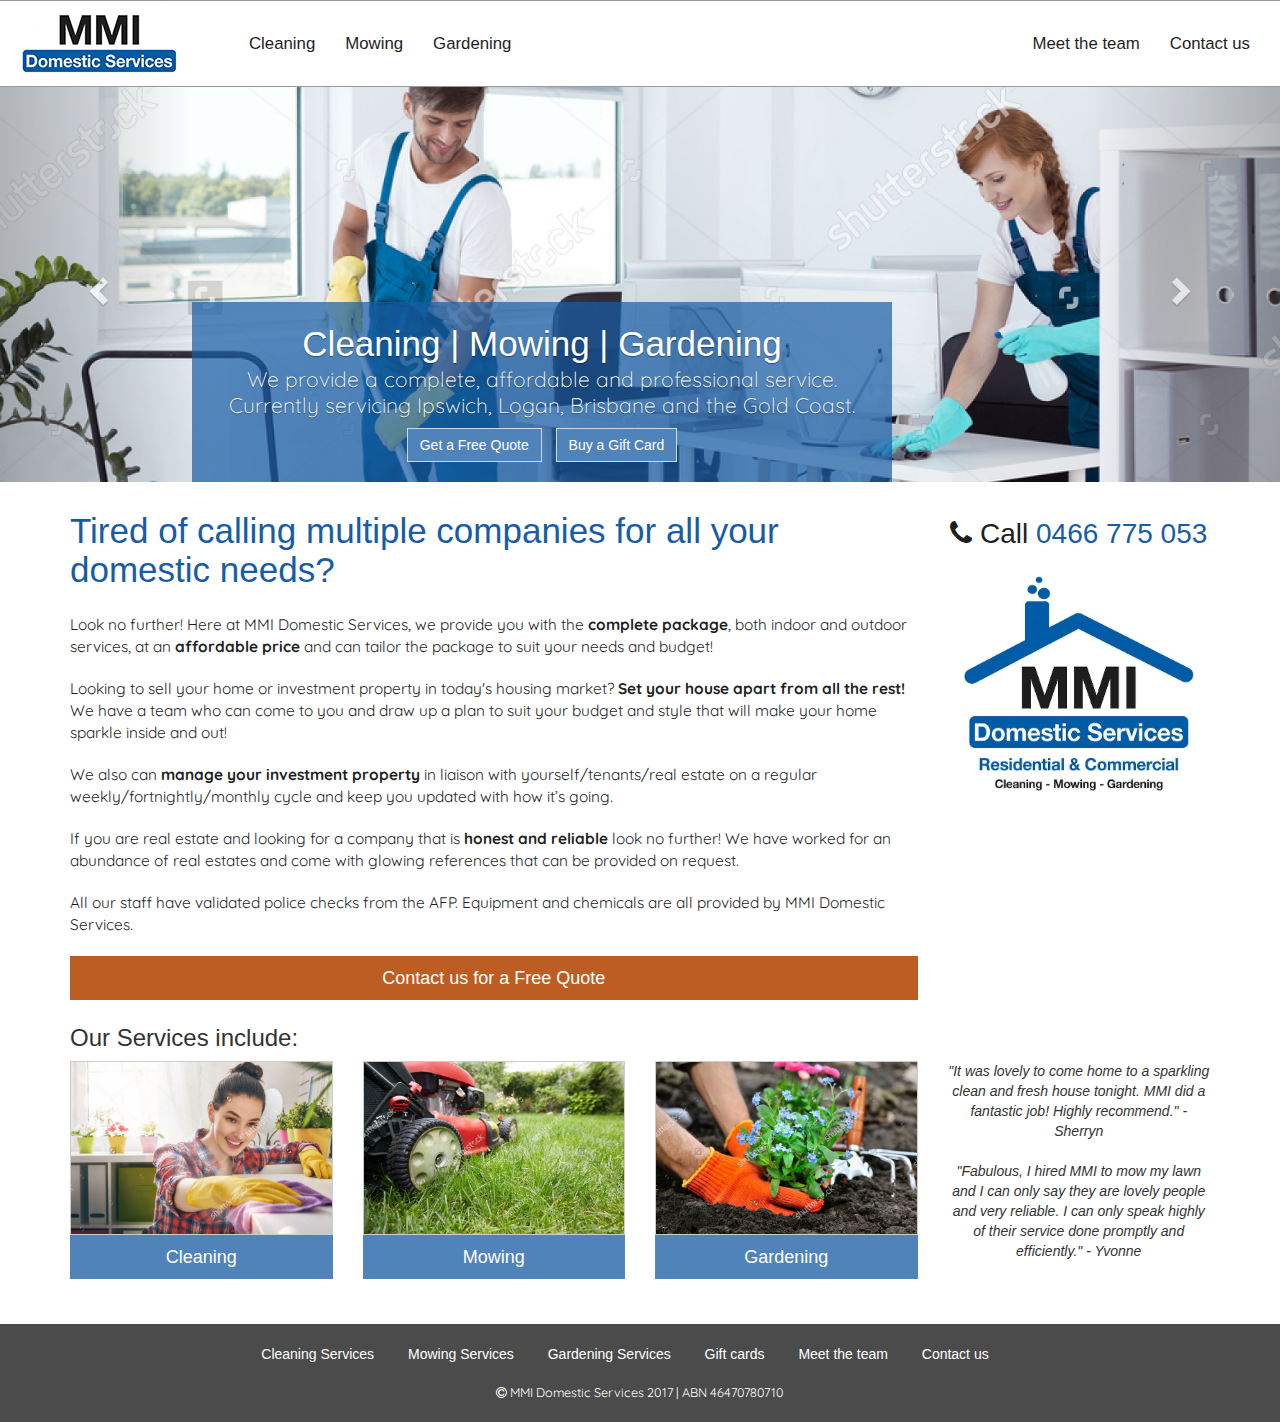
<file: index.html>
<html>
    <head>

        <!-- METADATA -->
        <meta charset="utf-8">
        <meta http-equiv="X-UA-Compatible" content="IE=edge">
        <meta name="viewport" content="width=device-width, initial-scale=1">
        <!-- The above 3 meta tags *must* come first in the head; any other head content must come *after* these tags -->
        <meta name="description" content="">
        <meta name="author" content="">
    
        <!-- TITLE -->
        <title>MMI Domestic Services</title>

        <!-- LINKS AND SCRIPTS -->
        <link rel="stylesheet" type="text/css" href="https://maxcdn.bootstrapcdn.com/bootstrap/3.3.7/css/bootstrap.min.css">
        <link rel="stylesheet" type="text.css" href="https://maxcdn.bootstrapcdn.com/font-awesome/4.7.0/css/font-awesome.min.css">
        <link rel="stylesheet" type="text/css" href="public/stylesheets/mmi.css">
        <link rel="stylesheet" type="text/css" href="public/stylesheets/responsive.css">
        <link rel="stylesheet" type="text/css" href="public/stylesheets/carousel.css">
        <!-- <link rel="stylesheet" type="text/css" href="public/stylesheets/carousel.css"> -->
        <script src="https://code.jquery.com/jquery-3.1.1.min.js" integrity="sha256-hVVnYaiADRTO2PzUGmuLJr8BLUSjGIZsDYGmIJLv2b8=" crossorigin="anonymous"></script>
        <script src="https://maxcdn.bootstrapcdn.com/bootstrap/3.3.7/js/bootstrap.min.js"></script>
    
    
        <!-- HTML5 shim and Respond.js for IE8 support of HTML5 elements and media queries -->
        <!--[if lt IE 9]>
          <script src="https://oss.maxcdn.com/html5shiv/3.7.3/html5shiv.min.js"/>
          <script src="https://oss.maxcdn.com/respond/1.4.2/respond.min.js"/>
        <![endif]-->
    </head>
  
    <body>   

        <!-- NAVIGATION MENU -->     
        <nav class="navbar-default">
            <div class="container-fluid">
                <div>
                    <a href="index.html"><img id="brandLogoNav" class="img-responsive" src="public/images/mmi-logo-horizontal.png"></a>
                </div>
                <!-- Brand and toggle get grouped for better mobile display -->
                <div class="navbar-header">
                    <button type="button" class="navbar-toggle collapsed" data-toggle="collapse" data-target="#hamburger" aria-expanded="false">
                        <span class="sr-only">Toggle navigation</span>
                        <span class="icon-bar"></span>
                        <span class="icon-bar"></span>
                        <span class="icon-bar"></span>
                    </button>
                </div>
                <!-- Collect the nav links, forms, and other content for toggling -->
                <div class="collapse navbar-collapse" id="hamburger">
                    <ul class="nav navbar-nav">
                        <li class="cleaning"><a href="cleaning.html">Cleaning</a></li>
                        <li class="mowing"><a href="mowing.html">Mowing</a></li>
                        <li class="gardening"><a href="gardening.html">Gardening</a></li>
                    </ul>
                    <ul class="nav navbar-nav navbar-right">
                        <li><a href="theteam.html">Meet the team</a></li>
                        <li><a href="contactus.html">Contact us</a></li>
                    </ul>
                </div><!-- /.navbar-collapse -->
            </div><!-- /.container-fluid -->
        </nav>

        <!-- CAROUSEL -->
        <div id="myCarousel" class="carousel slide" data-ride="carousel"> 
            <!-- Carousel Indicators -->
            <ol class="carousel-indicators">
                <li data-target="#myCarousel" data-slide-to="0" class="active"></li>
                <li data-target="#myCarousel" data-slide-to="1"></li>
                <li data-target="#myCarousel" data-slide-to="2"></li>
            </ol>
            <!-- Carousel Content -->
            <div class="carousel-inner">
                <div class="item active"> <img src="public/images/cleaningCarousel.jpg" style="width:100%" alt="First slide">
                    <div class="container">
                        <div class="carousel-caption">
                            <h1>Cleaning | Mowing | Gardening</h1>
                            <p>We provide a complete, affordable and professional service.</p>
                            <p>Currently servicing Ipswich, Logan, Brisbane and the Gold Coast.</p>
                            <a class="btn btn-large btn-primary btnService" href="contactus.html" role="button">Get a Free Quote</a>
                            <a class="btn btn-large btn-primary btnService" href="giftcards.html" role="button">Buy a Gift Card</a>
                        </div>
                    </div>
                </div>
                <div class="item"> <img src="public/images/mowingCarousel.jpg" style="width:100%" data-src="" alt="Second    slide">
                    <div class="container">
                        <div class="carousel-caption">
                            <h1>Cleaning | Mowing | Gardening</h1>
                            <p>We provide a complete, affordable and professional service.</p>
                            <p>Currently servicing Ipswich, Logan, Brisbane and the Gold Coast.</p>
                            <a class="btn btn-large btn-primary btnService" href="contactus.html" role="button">Get a Free Quote</a>
                            <a class="btn btn-large btn-primary btnService" href="giftcards.html" role="button">Buy a Gift Card</a>
                        </div>
                    </div>
                </div>
                <div class="item"> <img src="public/images/gardeningCarousel.jpg" style="width:100%" data-src="" alt="Third slide">
                    <div class="container">
                        <div class="carousel-caption">
                            <h1>Cleaning | Mowing | Gardening</h1>
                            <p>We provide a complete, affordable and professional service.</p>
                            <p>Currently servicing Ipswich, Logan, Brisbane and the Gold Coast.</p>
                            <a class="btn btn-large btn-primary btnService" href="contactus.html" role="button">Get a Free Quote</a>
                            <a class="btn btn-large btn-primary btnService" href="giftcards.html" role="button">Buy a Gift Card</a>
                        </div>
                    </div>
                </div>
            </div>
            <a class="left carousel-control" href="#myCarousel" data-slide="prev">
                <span class="glyphicon glyphicon-chevron-left"></span>
            </a> 
            <a class="right carousel-control" href="#myCarousel" data-slide="next">
                <span class="glyphicon glyphicon-chevron-right"></span>
            </a> 
        </div>

        <!-- MAIN CONTENT -->
        <div class="container">
            <div class="row">
                <div class="col-sm-9">
                    <h1>Tired of calling multiple companies for all your domestic needs?</h1>
                    <p>Look no further! Here at MMI Domestic Services, we provide you with the <strong>complete package</strong>, both indoor and outdoor services, at an <strong>affordable price</strong> and can tailor the package to suit your needs and budget!</p>
                    <p>Looking to sell your home or investment property in today's housing market? <strong>Set your house apart from all the rest!</strong> We have a team who can come to you and draw up a plan to suit your budget and style that will make your home sparkle inside and out!</p>
                    <p>We also can <strong>manage your investment property</strong> in liaison with yourself/tenants/real estate on a regular weekly/fortnightly/monthly cycle and keep you updated with how it’s going.</p>
                    <p>If you are real estate and looking for a company that is <strong>honest and reliable</strong> look no further! We have worked for an abundance of real estates and come with glowing references that can be provided on request.</p>
                    <p>All our staff have validated police checks from the AFP. Equipment and chemicals are all provided by MMI Domestic Services.</p>
                    <a href="contactus.html" class="btn btn-lg btn-primary btn-warning btn-block">Contact us for a Free Quote</a>
                </div>
                <div class="col-sm-3 contactPhone">
                    <div>
                        <span><i class="fa fa-phone" aria-hidden="true"></i> Call</span> <a href="tel:0466775053">0466 775 053</a>
                    </div>
                    <img class="mmiLogo" src="public/images/mmi-logo.png">
                </div> 
            </div>
            <div class="row">
                <h3 class="col-sm-12">Our Services include:</h3>
                <div class="card col-sm-3">
                    <a href="cleaning.html"><img class="cardImg" width="100%" src="public/images/cleaningCard.jpg"></a>
                    <a href="cleaning.html" class="btn btn-lg btn-primary btnService btn-block">Cleaning</a>
                </div>
                <div class="card col-sm-3">
                    <a href="mowing.html"><img class="cardImg" width="100%" src="public/images/mowingCard.jpg"></a>
                    <a href="mowing.html" class="btn btn-lg btn-primary btnService btn-block">Mowing</a>
                </div>
                <div class="card col-sm-3">
                    <a href="gardening.html"><img class="cardImg" width="100%" src="public/images/gardeningCard.jpg"></a>
                    <a href="gardening.html" class="btn btn-lg btn-primary btnService btn-block">Gardening</a>
                </div>
                <div id="quotes" class="col-md-3 col-sm-9">
                    <div>
                        <cite>"It was lovely to come home to a sparkling clean and fresh house tonight. MMI did a fantastic job! Highly recommend." - Sherryn</cite>
                    </div>
                    <br/>
                    <div>
                        <cite>"Fabulous, I hired MMI to mow my lawn and I can only say they are lovely people and very reliable. I can only speak highly of their service done promptly and efficiently." - Yvonne</cite>
                    </div>
                </div>
            </div>
        </div>

        <!-- FOOTER -->
        <div class="container-fluid" id="footer">
            <div class="row">
                <div class="container">
                    <div class="row">
                        <div class="col-md-12">
                            <ul class="row">
                                <li><a href="cleaning.html">Cleaning Services</a></li>
                                <li><a href="mowing.html">Mowing Services</a></li>
                                <li><a href="cleaning.html">Gardening Services</a></li>
                                <li><a href="giftcards.html">Gift cards</a></li>
                                <li><a href="theteam.html">Meet the team</a></li>
                                <li><a href="contactus.html">Contact us</a></li>
                            </ul>   
                        </div> 
                        <div class="col-md-12">
                            <p><i class="fa fa-copyright" aria-hidden="true"></i> MMI Domestic Services 2017 | ABN 46470780710</p>  
                        </div>
                    </div>
                </div>
            </div>
        </div>

        <!-- CAROUSEL SCRIPT -->
        <script src="public/scripts/carousel.js"></script>
        
    </body>
</html>
</file>
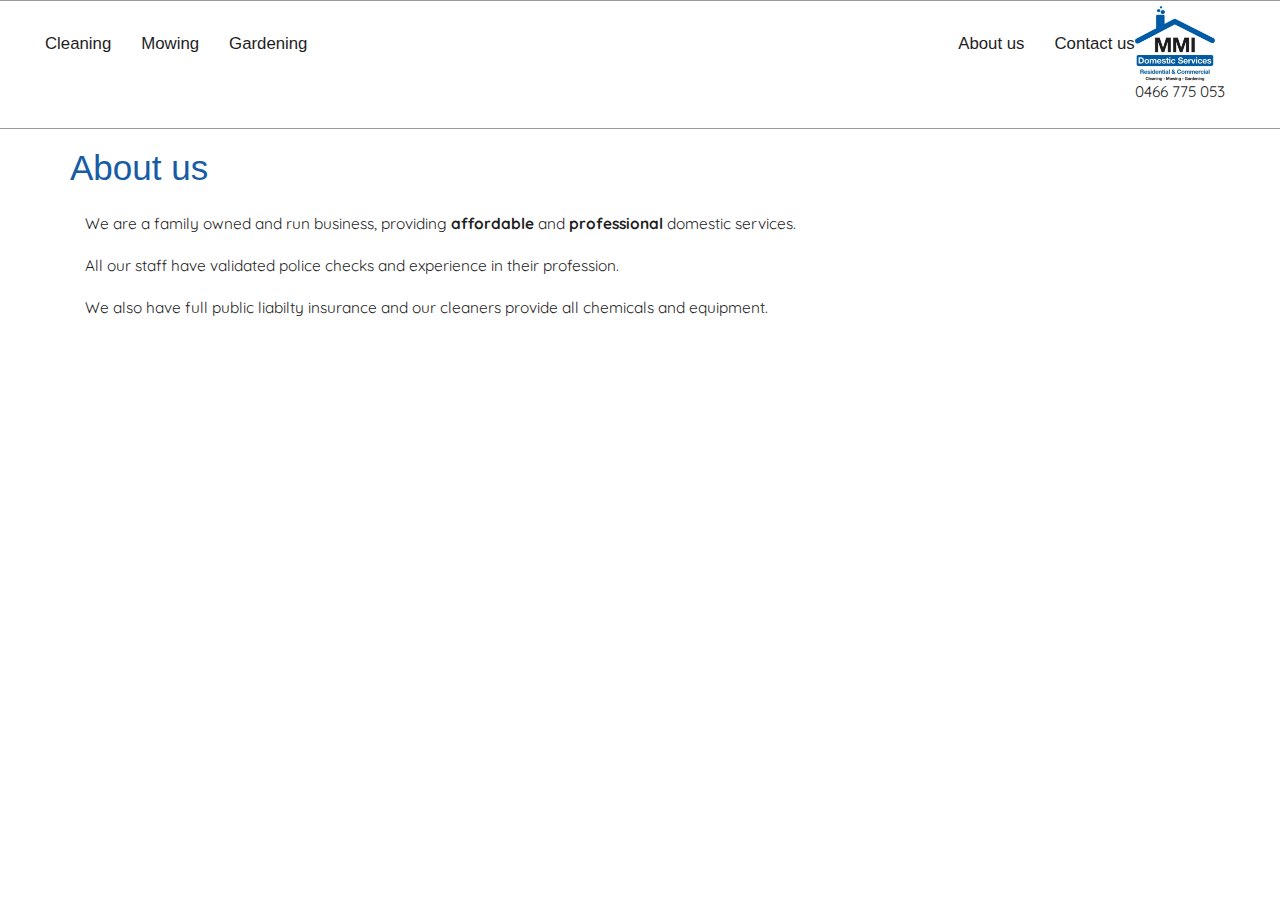
<file: aboutus.html>
<html>
  <head>
    <meta charset="utf-8">
    <meta http-equiv="X-UA-Compatible" content="IE=edge">
    <meta name="viewport" content="width=device-width, initial-scale=1">
    <!-- The above 3 meta tags *must* come first in the head; any other head content must come *after* these tags -->
    <meta name="description" content="">
    <meta name="author" content="">
    
    <title>MMI Domestic Services</title>
    <link rel="stylesheet" type="text/css" href="https://maxcdn.bootstrapcdn.com/bootstrap/3.3.7/css/bootstrap.min.css">
    <link rel="stylesheet" type="text/css" href="public/stylesheets/mmi.css">
      <script src="https://code.jquery.com/jquery-3.1.1.min.js" integrity="sha256-hVVnYaiADRTO2PzUGmuLJr8BLUSjGIZsDYGmIJLv2b8=" crossorigin="anonymous"></script>
    <script src="https://maxcdn.bootstrapcdn.com/bootstrap/3.3.7/js/bootstrap.min.js"></script>
    
    
    <!-- HTML5 shim and Respond.js for IE8 support of HTML5 elements and media queries -->
    <!--[if lt IE 9]>
      <script src="https://oss.maxcdn.com/html5shiv/3.7.3/html5shiv.min.js"></script>
      <script src="https://oss.maxcdn.com/respond/1.4.2/respond.min.js"></script>
    <![endif]-->
  </head>
  <body>        
     <nav class="navbar-default">
        <div class="container-fluid">
          <!-- Brand and toggle get grouped for better mobile display -->
          <div class="navbar-header">
            <button type="button" class="navbar-toggle collapsed" data-toggle="collapse" data-target="#bs-example-navbar-collapse-1" aria-expanded="false">
              <span class="sr-only">Toggle navigation</span>
              <span class="icon-bar"></span>
              <span class="icon-bar"></span>
              <span class="icon-bar"></span>
            </button>
            <a href="index.html"><img id="brandLogoNav" class="img-responsive" src="public/images/mmi-logo.png"></a>
            <p class="indexPhone">0466 775 053</p>
          </div>
          <!-- Collect the nav links, forms, and other content for toggling -->
          <div class="collapse navbar-collapse" id="bs-example-navbar-collapse-1">
            <ul class="nav navbar-nav">
              <li><a href="cleaning.html">Cleaning</a></li>
              <li><a href="mowing.html">Mowing</a></li>
              <li><a href="gardening.html">Gardening</a></li>
            </ul>
            <ul class="nav navbar-nav navbar-right">
              <li><a href="aboutus.html">About us</a></li>
              <li><a href="contactus.html">Contact us</a></li>
            </ul>
          </div><!-- /.navbar-collapse -->
        </div><!-- /.container-fluid -->
      </nav>

    <div class="container">
    <div class="row">
        <div class="col-sm-12">
            <h1>About us</h1>
            <div class="container">
                <p>We are a family owned and run business, providing <strong>affordable</strong> and <strong>professional</strong> domestic services.
                <p>All our staff have validated police checks and experience in their profession.</p>
                <p>We also have full public liabilty insurance and our cleaners provide all chemicals and equipment.</p>
            </div>
        </div>
    </div>
</div>

    </body>
</html>
</file>
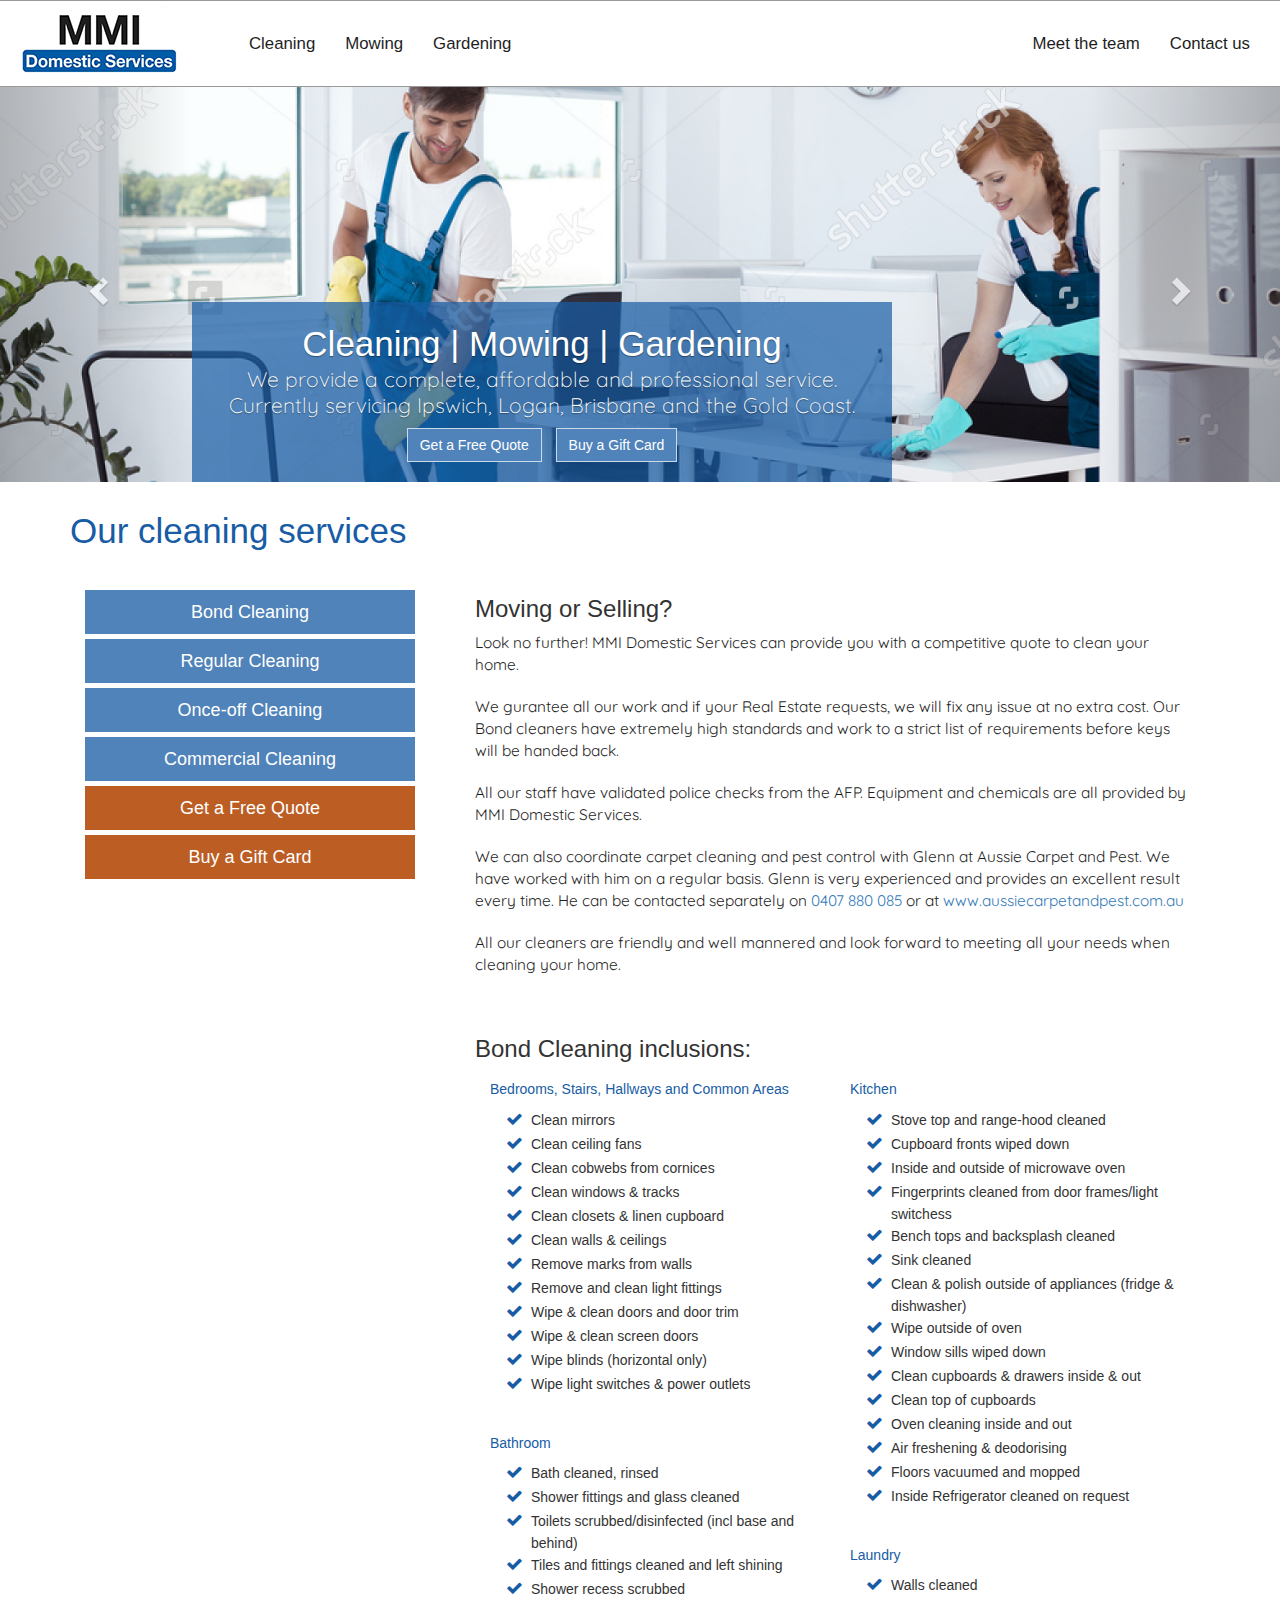
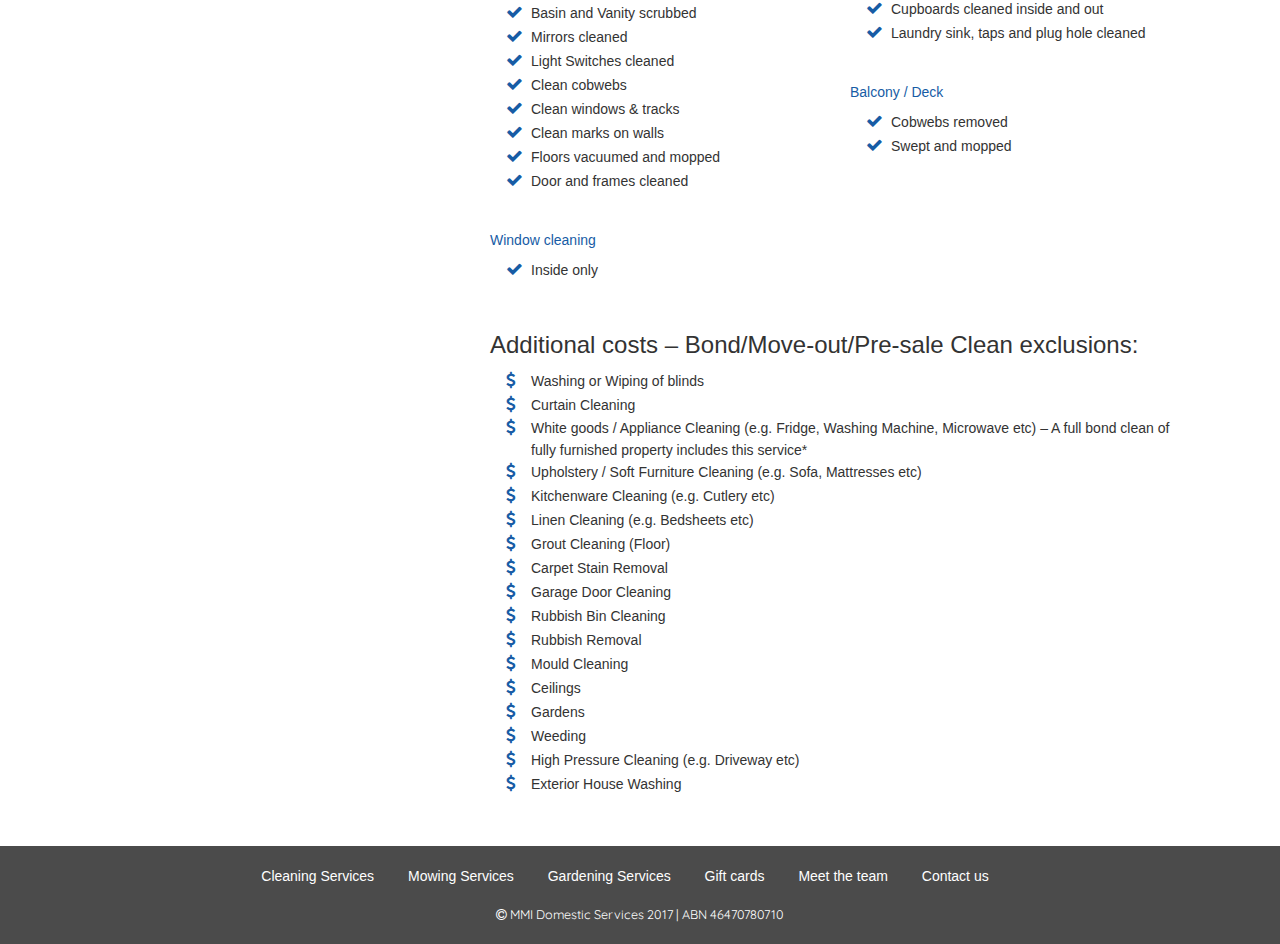
<file: cleaning.html>
<html>
    <head>

        <!-- METADATA -->
        <meta charset="utf-8">
        <meta http-equiv="X-UA-Compatible" content="IE=edge">
        <meta name="viewport" content="width=device-width, initial-scale=1">
        <!-- The above 3 meta tags *must* come first in the head; any other head content must come *after* these tags -->
        <meta name="description" content="">
        <meta name="author" content="">
        
        <!-- TITLE -->
        <title>MMI Domestic Services</title>

        <!-- LINKS AND SCRIPTS -->
        <link rel="stylesheet" type="text/css" href="https://maxcdn.bootstrapcdn.com/bootstrap/3.3.7/css/bootstrap.min.css">
        <link rel="stylesheet" type="text.css" href="https://maxcdn.bootstrapcdn.com/font-awesome/4.7.0/css/font-awesome.min.css">
        <link rel="stylesheet" type="text/css" href="public/stylesheets/mmi.css">
        <link rel="stylesheet" type="text/css" href="public/stylesheets/responsive.css">
        <link rel="stylesheet" type="text/css" href="public/stylesheets/carousel.css">
        <script src="https://code.jquery.com/jquery-3.1.1.min.js" integrity="sha256-hVVnYaiADRTO2PzUGmuLJr8BLUSjGIZsDYGmIJLv2b8=" crossorigin="anonymous"></script>
        <script src="https://maxcdn.bootstrapcdn.com/bootstrap/3.3.7/js/bootstrap.min.js"></script>
        
        
        <!-- HTML5 shim and Respond.js for IE8 support of HTML5 elements and media queries -->
        <!--[if lt IE 9]>
          <script src="https://oss.maxcdn.com/html5shiv/3.7.3/html5shiv.min.js"/>
          <script src="https://oss.maxcdn.com/respond/1.4.2/respond.min.js"/>
        <![endif]-->
    </head>

    <body>   

        <!-- NAVIGATION MENU -->     
        <nav class="navbar-default">
            <div class="container-fluid">
                <div>
                    <!-- Logo -->
                    <a href="index.html"><img id="brandLogoNav" class="img-responsive" src="public/images/mmi-logo-horizontal.png"></a>
                </div>
                <!-- Brand and toggle get grouped for better mobile display -->
                <div class="navbar-header">
                    <button type="button" class="navbar-toggle collapsed" data-toggle="collapse" data-target="#hamburger" aria-expanded="false">
                        <span class="sr-only">Toggle navigation</span>
                        <span class="icon-bar"></span>
                        <span class="icon-bar"></span>
                        <span class="icon-bar"></span>
                    </button>
                </div>
                <!-- Collect the nav links, forms, and other content for toggling -->
                <div class="collapse navbar-collapse" id="hamburger">
                    <ul class="nav navbar-nav">
                        <li class="cleaning"><a href="cleaning.html">Cleaning</a></li>
                        <li class="mowing"><a href="mowing.html">Mowing</a></li>
                        <li class="gardening"><a href="gardening.html">Gardening</a></li>
                    </ul>
                    <ul class="nav navbar-nav navbar-right">
                        <li><a href="theteam.html">Meet the team</a></li>
                        <li><a href="contactus.html">Contact us</a></li>
                    </ul>
                </div><!-- /.navbar-collapse -->
            </div><!-- /.container-fluid -->
        </nav>
          
        <!-- CAROUSEL -->
        <div id="myCarousel" class="carousel slide" data-ride="carousel"> 
            <!-- Carousel Indicators -->
            <ol class="carousel-indicators">
                <li data-target="#myCarousel" data-slide-to="0" class="active"></li>
                <li data-target="#myCarousel" data-slide-to="1"></li>
                <li data-target="#myCarousel" data-slide-to="2"></li>
            </ol>
            <!-- Carousel Content -->
            <div class="carousel-inner">
                <div class="item active"> <img src="public/images/cleaningCarousel.jpg" style="width:100%" alt="First slide">
                    <div class="container">
                        <div class="carousel-caption cleaningCaption">
                            <h1>Cleaning | Mowing | Gardening</h1>
                            <p>We provide a complete, affordable and professional service.</p>
                            <p>Currently servicing Ipswich, Logan, Brisbane and the Gold Coast.</p>
                            <a class="btn btn-large btn-primary btnService" href="contactus.html" role="button">Get a Free Quote</a>
                            <a class="btn btn-large btn-primary btnService" href="giftcards.html" role="button">Buy a Gift Card</a>
                        </div>
                    </div>
                </div>
                <div class="item"> <img src="public/images/cleaningCarousel2.jpg" style="width:100%" data-src="" alt="Second    slide">
                    <div class="container">
                        <div class="carousel-caption cleaningCaption">
                            <h1>Cleaning | Mowing | Gardening</h1>
                            <p>We provide a complete, affordable and professional service.</p>
                            <p>Currently servicing Ipswich, Logan, Brisbane and the Gold Coast.</p>
                            <a class="btn btn-large btn-primary btnService" href="contactus.html" role="button">Get a Free Quote</a>
                            <a class="btn btn-large btn-primary btnService" href="giftcards.html" role="button">Buy a Gift Card</a>
                        </div>
                    </div>
                </div>
                <div class="item"> <img src="public/images/cleaningCarousel3.jpg" style="width:100%" data-src="" alt="Third slide">
                    <div class="container">
                        <div class="carousel-caption cleaningCaption">
                            <h1>Cleaning | Mowing | Gardening</h1>
                            <p>We provide a complete, affordable and professional service.</p>
                            <p>Currently servicing Ipswich, Logan, Brisbane and the Gold Coast.</p>
                            <a class="btn btn-large btn-primary btnService" href="contactus.html" role="button">Get a Free Quote</a>
                            <a class="btn btn-large btn-primary btnService" href="giftcards.html" role="button">Buy a Gift Card</a>
                        </div>
                    </div>
                </div>
            </div>
            <a class="left carousel-control" href="#myCarousel" data-slide="prev">
                <span class="glyphicon glyphicon-chevron-left"></span>
            </a> 
            <a class="right carousel-control" href="#myCarousel" data-slide="next">
                <span class="glyphicon glyphicon-chevron-right"></span>
            </a> 
        </div>

        <!-- MAIN CONTENT -->
        <div class="container">
            <div class="row">
                <div class="col-md-12">
                    <h1>Our cleaning services</h1>
                </div>
                <!-- Tab Buttons -->
                <div class="tabbable col-md-4 col-sm-12">
                    <div class="col-md-12 col-sm-6">
                        <a class="btn btn-lg btn-primary btn-block" href="#bond" data-toggle="tab">Bond Cleaning</a>
                        <a class="btn btn-lg btn-primary btn-block" href="#regular" data-toggle="tab">Regular Cleaning</a>
                        <a class="btn btn-lg btn-primary btn-block" href="#onceoff" data-toggle="tab">Once-off Cleaning</a>
                    </div>
                    <div class="col-md-12 col-sm-6">
                            <a class="btn btn-lg btn-primary btn-block" href="#commercial" data-toggle="tab">Commercial Cleaning</a>
                            <a class="btn btn-lg btn-warning btn-block" href="contactus.html">Get a Free Quote</a>
                            <a class="btn btn-lg btn-warning btn-block" href="giftcards.html">Buy a Gift Card</a>
                    </div>
                </div>
                <!-- Tab Content -->
                <div class="tab-content col-md-8 col-sm-12">
                    <div class="tab-pane active" id="bond">
                        <div class="col-md-12">
                            <h3>Moving or Selling?</h3>
                            <p>Look no further! MMI Domestic Services can provide you with a competitive quote to clean your home.</p>
                            <p>We gurantee all our work and if your Real Estate requests, we will fix any issue at no extra cost. Our Bond cleaners have extremely high standards and work to a strict list of requirements before keys will be handed back.</p>
                            <p>All our staff have validated police checks from the AFP. Equipment and chemicals are all provided by MMI Domestic Services.</p>
                            <p>We can also coordinate carpet cleaning and pest control with Glenn at Aussie Carpet and Pest. We have worked with him on a regular basis. Glenn is very experienced and provides an excellent result every time. He can be contacted separately on <a href="tel:0407880085">0407 880 085</a> or at <a href="www.aussiecarpetandpest.com.au">www.aussiecarpetandpest.com.au</a></p>
                            <p>All our cleaners are friendly and well mannered and look forward to meeting all your needs when cleaning your home.</p>
                            <br/>
                            <h3>Bond Cleaning inclusions:</h3>
                            <div class="col-md-6 col-sm-6">
                                <h5>Bedrooms, Stairs, Hallways and Common Areas</h5>
                                <ul>
                                    <li>Clean mirrors</li>
                                    <li>Clean ceiling fans</li>
                                    <li>Clean cobwebs from cornices</li>
                                    <li>Clean windows &amp; tracks</li>
                                    <li>Clean closets &amp; linen cupboard</li>
                                    <li>Clean walls &amp; ceilings</li>
                                    <li>Remove marks from walls</li>
                                    <li>Remove and clean light fittings</li>
                                    <li>Wipe &amp; clean doors and door trim</li>
                                    <li>Wipe &amp; clean screen doors</li>
                                    <li>Wipe blinds (horizontal only) </li>
                                    <li>Wipe light switches &amp; power outlets</li>
                                </ul>
                                <br/>
                                <h5>Bathroom</h5>
                                <ul>
                                    <li>Bath cleaned, rinsed</li>
                                    <li>Shower fittings and glass cleaned</li>
                                    <li>Toilets scrubbed/disinfected (incl base and behind)</li>
                                    <li>Tiles and fittings cleaned and left shining</li>
                                    <li>Shower recess scrubbed</li>
                                    <li>Basin and Vanity scrubbed</li>
                                    <li>Mirrors cleaned</li>
                                    <li>Light Switches cleaned</li>
                                    <li>Clean cobwebs</li>
                                    <li>Clean windows &amp; tracks</li>
                                    <li>Clean marks on walls</li>
                                    <li>Floors vacuumed and mopped</li>
                                    <li>Door and frames cleaned</li>
                                </ul>
                                <br/>
                                <h5>Window cleaning</h5>
                                <ul>
                                    <li>Inside only</li>
                                </ul>
                            </div>
                            <div class="col-md-6 col-sm-6">
                                <h5>Kitchen</h5>
                                <ul>
                                    <li>Stove top and range-hood cleaned</li>
                                    <li>Cupboard fronts wiped down</li>
                                    <li>Inside and outside of microwave oven</li>
                                    <li>Fingerprints cleaned from door frames/light switchess</li>
                                    <li>Bench tops and backsplash cleaned</li>
                                    <li>Sink cleaned</li>
                                    <li>Clean &amp; polish outside of appliances (fridge &amp; dishwasher)</li>
                                    <li>Wipe outside of oven</li>
                                    <li>Window sills wiped down</li>
                                    <li>Clean cupboards &amp; drawers inside &amp; out</li>
                                    <li>Clean top of cupboards</li>
                                    <li>Oven cleaning inside and out</li>
                                    <li>Air freshening &amp; deodorising</li>
                                    <li>Floors vacuumed and mopped</li>
                                    <li>Inside Refrigerator cleaned on request</li>
                                </ul>
                                <br/>
                                <h5>Laundry</h5>
                                <ul>
                                    <li>Walls cleaned</li>
                                    <li>Cupboards cleaned inside and out</li>
                                    <li>Laundry sink, taps and plug hole cleaned</li>
                                </ul>
                                <br/>
                                <h5>Balcony / Deck</h5>
                                <ul>
                                    <li>Cobwebs removed</li>
                                    <li>Swept and mopped</li>
                                </ul>
                            </div>
                            <div class="col-md-12 col-sm-12">
                                <br/>
                                <h3>Additional costs – Bond/Move-out/Pre-sale Clean exclusions:</h3>
                                <ul>
                                    <li class="cost">Washing or Wiping of blinds</li>
                                    <li class="cost">Curtain Cleaning</li>
                                    <li class="cost">White goods / Appliance Cleaning (e.g. Fridge, Washing Machine, Microwave etc) – A full bond clean of fully furnished property includes this service*</li>
                                    <li class="cost">Upholstery / Soft Furniture Cleaning (e.g. Sofa, Mattresses etc)</li>
                                    <li class="cost">Kitchenware Cleaning (e.g. Cutlery etc)</li>
                                    <li class="cost">Linen Cleaning (e.g. Bedsheets etc)</li>
                                    <li class="cost">Grout Cleaning (Floor)</li>
                                    <li class="cost">Carpet Stain Removal</li>
                                    <li class="cost">Garage Door Cleaning</li>
                                    <li class="cost">Rubbish Bin Cleaning</li>
                                    <li class="cost">Rubbish Removal</li>
                                    <li class="cost">Mould Cleaning</li>
                                    <li class="cost">Ceilings</li>
                                    <li class="cost">Gardens</li>
                                    <li class="cost">Weeding</li>
                                    <li class="cost">High Pressure Cleaning (e.g. Driveway etc)</li>
                                    <li class="cost">Exterior House Washing</li>
                                </ul>
                            </div>
                        </div>
                    </div>
                    <div class="tab-pane" id="regular">
                        <div class="col-md-12">
                            <h3>Regular Cleaning:</h3>
                            <p>If you would like a hand with a little house keeping, cleaning or ironing please get in touch with us either on our website or contact us directly.</p>
                            <p>All our Domestic cleaners are very friendly and well mannered and look forward to meeting all your needs when cleaning your home.</p>
                            <p>The cost is $35 per hour with a min of 2hrs for 1- 2 bedroom units/apartment/town houses and 2.5hrs for 3+ bedroom homes.</p>
                            <p>We have a comprehensive list of what will be completed when your cleaner comes, but if you would like to alter it depending on your needs please let your cleaner know or call Clare in the office on <a href="tel:0466775053">0466 775 053</a>.</p>
                            <br/>
                            <h3>Regular Cleaning inclusions:</h3>
                            <div class="col-md-6 col-sm-6">
                                <h5>Bathroom</h5>
                                <ul>
                                    <li>Bath cleaned, rinsed and left shining</li>
                                    <li>Shower fittings and glass cleaned</li>
                                    <li>Toilets scrubbed/disinfected (incl base and behind)</li>
                                    <li>Tiles and fittings cleaned</li>
                                    <li>Door frames cleaned</li>
                                    <li>Shower recess scrubbed</li>
                                    <li>Basin and Vanity scrubbed</li>
                                    <li>Mirrors cleaned</li>
                                    <li>Light Switches cleaned</li>
                                    <li>Waste bin cleaned and left shining</li>
                                    <li>Floors vacuumed and mopped</li>
                                </ul>
                                <br/>
                                <h5>Kitchen</h5>
                                <ul>
                                    <li>Stove top and range-hood cleaned</li>
                                    <li>Cupboard fronts wiped down</li>
                                    <li>Inside and outside of microwave oven</li>
                                    <li>Fingerprints cleaned from door frames/light switchess</li>
                                    <li>Window sills wiped down</li>
                                    <li>Bench tops and backsplash cleaned</li>
                                    <li>Exterior of refrigerator cleaned</li>
                                    <li>Sinks cleaned</li>
                                    <li>Floors vacuumed and mopped</li>
                                    <li>Clean surfaces of appliances</li>
                                </ul>
                            </div>
                            <div class="col-md-6 col-sm-6">
                                <h5>Bedrooms, Stairs, Hallways and Common Areas</h5>
                                <ul>
                                    <li>Dust Surfaces</li>
                                    <li>Fingerprints cleaned from door frames/light switches</li>
                                    <li>Carpets vacuumed (under bed if accessible)</li>
                                    <li>Non Carpeted floors mopped clean</li>
                                    <li>Empty rubbish containers</li>
                                    <li>Skirting boards wiped down</li>
                                    <li>Cobwebs removed</li>
                                    <li>Rooms left neat and tidy</li>
                                    <li>Tidy beds If requested</li>
                                    <li>Wall marks cleaned on request</li>
                                </ul>
                            </div>
                        </div>
                    </div>
                    <div class="tab-pane" id="onceoff">
                        <div class="col-md-12">
                            <h3>Once-off Cleaning:</h3>
                            <p>If your home needs a spring clean then we are your people! We have cleaners that specialise in getting your home in tip top shape and can work with you or work alone.</p>
                            <p>All our Domestic cleaners are very friendly and well mannered and look forward to meeting all your needs when cleaning your home.</p>
                            <p>When you contact MMI Domestic Services we will discuss your needs and then either meet in person or provide an approximate cost over the phone. Once this happens, please feel free to let us know when you would like to make a booking.</p>
                            <p>After your clean, we will endeavour to contact you to make sure that you are happy and whether you would like to make a regular appointment as many of our customers have.</p>
                            <br/>
                            <h3>Once-off Cleaning inclusions:</h3>
                            <div class="col-md-6 col-sm-6">
                                <h5>Bathroom</h5>
                                <ul>
                                    <li>Bath cleaned, rinsed</li>
                                    <li>Shower fittings and glass cleaned</li>
                                    <li>Toilets scrubbed/disinfected (incl base and behind)</li>
                                    <li>Tiles and fittings cleaned and left shining</li>
                                    <li>Shower recess scrubbed</li>
                                    <li>Basin and Vanity scrubbed</li>
                                    <li>Mirrors cleaned</li>
                                    <li>Light Switches cleaned</li>
                                    <li>Waste bin cleaned</li>
                                    <li>Clean ceiling fans</li>
                                    <li>Clean cobwebs</li>
                                    <li>Clean windows &amp; tracks</li>
                                    <li>Clean marks on walls</li>
                                    <li>Floors vacuumed and mopped</li>
                                    <li>Door and frames cleaned</li>
                                    <li>Inside cupboards on request</li>
                                </ul>
                                <br/>
                                <h5>Kitchen</h5>
                                <ul>
                                    <li>Skirting boards cleaned</li>
                                    <li>Window sills wiped down</li>
                                    <li>Stove top and range-hood cleaned</li>
                                    <li>Cupboard fronts wiped down</li>
                                    <li>Inside and outside of microwave oven</li>
                                    <li>Fingerprints cleaned from door frames/light switchess</li>
                                    <li>Bench tops and backsplash cleaned</li>
                                    <li>Sink cleaned</li>
                                    <li>Clean &amp; polish outside of appliances (fridge &amp; dishwasher)</li>
                                    <li>Wipe dining chairs/barstools</li>
                                    <li>Wipe outside of oven</li>
                                    <li>Air freshening &amp; deodorising</li>
                                    <li>Floors vacuumed and mopped</li>
                                    <li>Inside Refrigerator cleaned on request</li>
                                    <li>Inside cupboards on request</li>
                                </ul>
                            </div>
                            <div class="col-md-6 col-sm-6">
                                <h5>Bedrooms, Stairs, Hallways and Common Areas</h5>
                                <ul>
                                    <li>Dusting all accessible surfaces, blinds &amp; furniture</li>
                                    <li>Fingerprints cleaned from door frames/light switches</li>
                                    <li>Carpets vacuumed (under bed if accessible)</li>
                                    <li>Skirting boards wiped down</li>
                                    <li>Clean ceiling fans</li>
                                    <li>Clean cobwebs from cornices</li>
                                    <li>Clean windows &amp; tracks</li>
                                    <li>Clean marks on walls</li>
                                    <li>Floors vacuumed and mopped</li>
                                    <li>Window sills wiped down</li>
                                    <li>Mirrors and Glass tables cleaned</li>
                                    <li>Wipe door and frames</li>
                                    <li>Rooms left neat and tidy</li>
                                    <li>Tidy beds / change linen on request</li>
                                </ul>
                                <br/>
                                <h5>Window cleaning</h5>
                                <ul>
                                    <li>Windows inside and / or outside cleaned</li>
                                </ul>
                            </div>
                        </div>
                    </div>
                    <div class="tab-pane" id="commercial">
                        <div class="col-md-12">
                            <h3>Commercial Cleaning:</h3>
                            <p>If you would like a experienced commercial cleaner to clean your office or business, please contact us today.</p>
                            <p>As businesses are so diverse we do not have a specific list of what is included in this type of clean. Once you contact MMI Domestic services we will arrange a meeting with you at your workplace to discuss your needs and budget. Then we will provide a quote to you for your approval.</p> 
                        </div>
                    </div>
                </div>
                <!-- /tabs -->
            </div>
        </div>

        <!-- FOOTER -->
        <div class="container-fluid" id="footer">
            <div class="row">
                <div class="container">
                    <div class="row">
                        <div class="col-md-12">
                            <ul class="row">
                                <li><a href="cleaning.html">Cleaning Services</a></li>
                                <li><a href="mowing.html">Mowing Services</a></li>
                                <li><a href="cleaning.html">Gardening Services</a></li>
                                <li><a href="giftcards.html">Gift cards</a></li>
                                <li><a href="theteam.html">Meet the team</a></li>
                                <li><a href="contactus.html">Contact us</a></li>
                            </ul>   
                        </div> 
                        <div class="col-md-12">
                            <p><i class="fa fa-copyright" aria-hidden="true"></i> MMI Domestic Services 2017 | ABN 46470780710</p>  
                        </div>
                    </div>
                </div>
            </div>
        </div>

        <!-- CAROUSEL SCRIPT -->
        <script src="public/scripts/carousel.js"></script>
  
    </body>
</html>
</file>
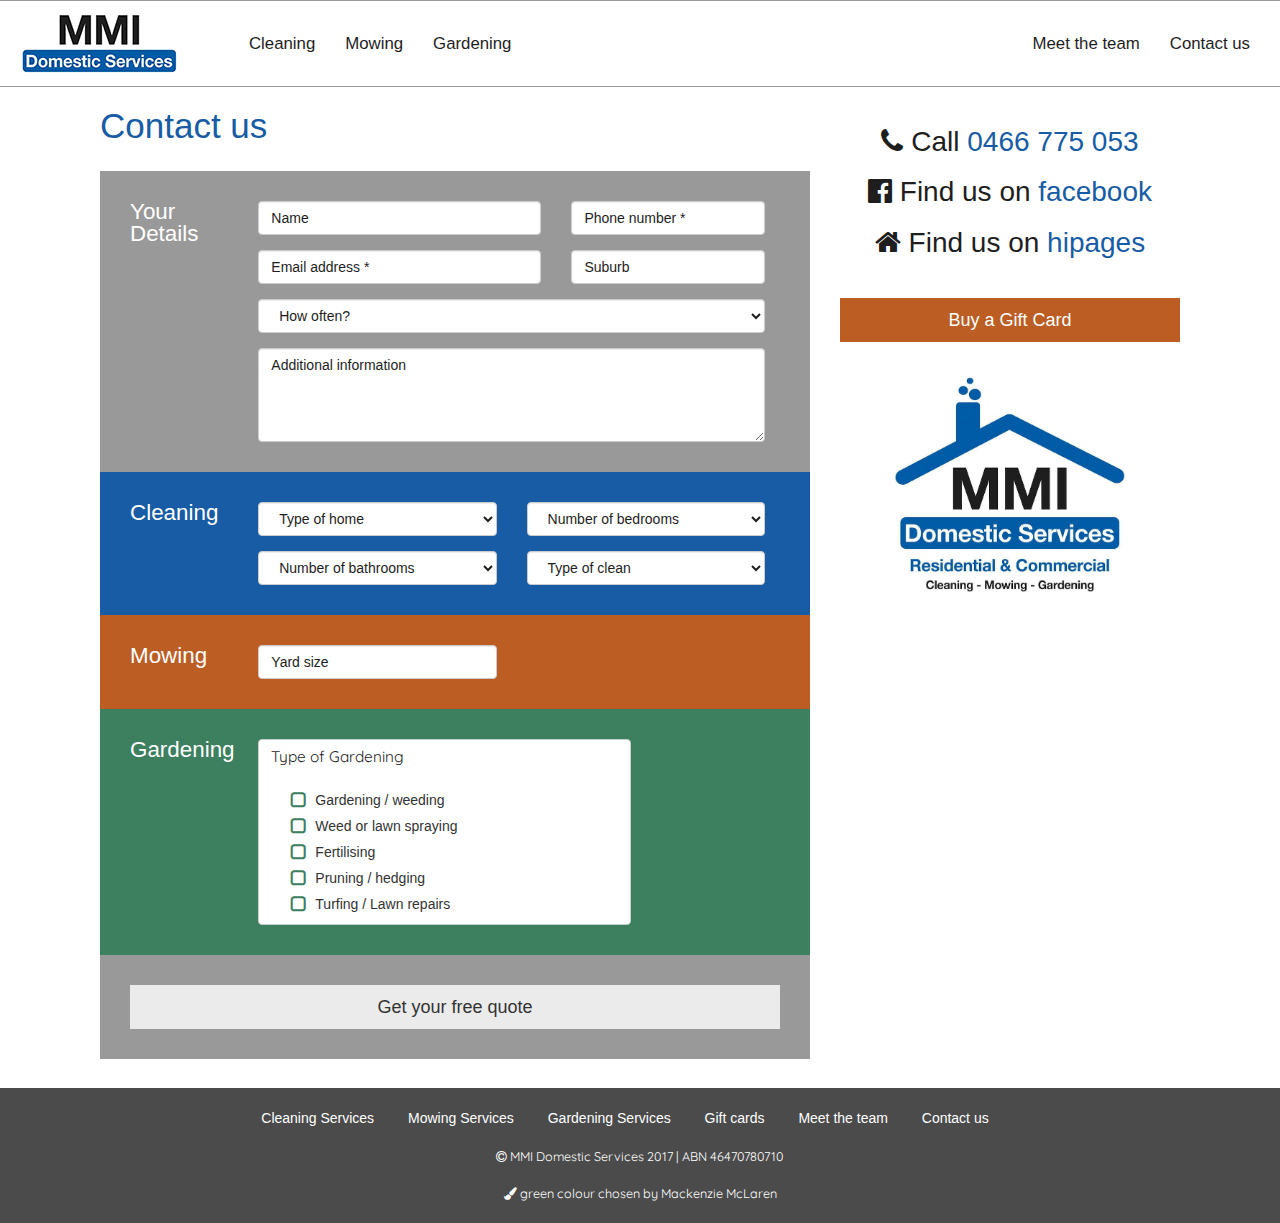
<file: contactus.html>
<html>
    <head>

        <!-- METADATA -->
        <meta charset="utf-8">
        <meta http-equiv="X-UA-Compatible" content="IE=edge">
        <meta name="viewport" content="width=device-width, initial-scale=1">
        <!-- The above 3 meta tags *must* come first in the head; any other head content must come *after* these tags -->
        <meta name="description" content="">
        <meta name="author" content="">
    
        <!-- TITLE -->
        <title>MMI Domestic Services</title>

        <!-- LINKS AND SCRIPTS -->
        <link rel="stylesheet" type="text/css" href="https://maxcdn.bootstrapcdn.com/bootstrap/3.3.7/css/bootstrap.min.css">
        <link rel="stylesheet" type="text.css" href="https://maxcdn.bootstrapcdn.com/font-awesome/4.7.0/css/font-awesome.min.css">
        <link rel="stylesheet" type="text/css" href="public/stylesheets/mmi.css">
        <link rel="stylesheet" type="text/css" href="public/stylesheets/responsive.css">
        <link rel="stylesheet" type="text/css" href="public/stylesheets/carousel.css">
        <script src="https://code.jquery.com/jquery-3.1.1.min.js" integrity="sha256-hVVnYaiADRTO2PzUGmuLJr8BLUSjGIZsDYGmIJLv2b8=" crossorigin="anonymous"></script>
        <script src="http://ajax.aspnetcdn.com/ajax/jquery.validate/1.15.0/jquery.validate.min.js"></script>
        <script src="https://maxcdn.bootstrapcdn.com/bootstrap/3.3.7/js/bootstrap.min.js"></script>
        
    
        <!-- HTML5 shim and Respond.js for IE8 support of HTML5 elements and media queries -->
        <!--[if lt IE 9]>
          <script src="https://oss.maxcdn.com/html5shiv/3.7.3/html5shiv.min.js"/>
          <script src="https://oss.maxcdn.com/respond/1.4.2/respond.min.js"/>
        <![endif]-->
    </head>
  
    <body>  

        <!-- NAVIGATION MENU -->       
        <nav class="navbar-default">
            <div class="container-fluid">
                <div>
                    <!-- Logo -->
                    <a href="index.html"><img id="brandLogoNav" class="img-responsive" src="public/images/mmi-logo-horizontal.png"></a>
                </div>
                <!-- Brand and toggle get grouped for better mobile display -->
                <div class="navbar-header">
                    <button type="button" class="navbar-toggle collapsed" data-toggle="collapse" data-target="#hamburger" aria-expanded="false">
                        <span class="sr-only">Toggle navigation</span>
                        <span class="icon-bar"></span>
                        <span class="icon-bar"></span>
                        <span class="icon-bar"></span>
                    </button>
                </div>
                <!-- Collect the nav links, forms, and other content for toggling -->
                <div class="collapse navbar-collapse" id="hamburger">
                    <ul class="nav navbar-nav">
                        <li class="cleaning"><a href="cleaning.html">Cleaning</a></li>
                        <li class="mowing"><a href="mowing.html">Mowing</a></li>
                        <li class="gardening"><a href="gardening.html">Gardening</a></li>
                    </ul>
                    <ul class="nav navbar-nav navbar-right">
                        <li><a href="theteam.html">Meet the team</a></li>
                        <li><a href="contactus.html">Contact us</a></li>
                    </ul>
                </div><!-- /.navbar-collapse -->
            </div><!-- /.container-fluid -->
        </nav>

        <!-- QUOTE / CONTACT US FORM -->
        <div id="" class="container">
            <div>
                <div id="quote" class="col-md-12">
                    <form class="col-md-8" action="https://formspree.io/claudzonthehorizon@gmail.com" method="POST">
                        <h1>Contact us</h1>
                        <div class="detailsForm col-md-12">
                            <div class="form-group col-md-2">
                                <span>Your Details</span>
                            </div>
                            <div class="col-md-10">
                                <div class="form-group col-md-7">
                                    <input type="text" class="form-control" placeholder="Name" name="Name" id="name">
                                </div>
                                <div class="form-group col-md-5">
                                    <input type="text" class="form-control" placeholder="Phone number *" required name="Phone" id="phone">
                                </div>
                                <div class="form-group col-md-7">
                                    <input type="text" class="form-control" placeholder="Email address *" required name="Email" id="email">
                                </div>
                                <div class="form-group col-md-5">
                                    <input type="text" class="form-control" placeholder="Suburb" name="Suburb" id="suburb">
                                </div>
                                <div class="form-group col-md-12">
                                    <select class="form-control" placeholder="How often?" name="How often?" id="howoften">
                                        <option >&nbsp;How often?</option>
                                        <option value="Once-off">&nbsp;Once-off</option>
                                        <option value="Weekly">&nbsp;Weekly</option>
                                        <option value="Bi-weekly">&nbsp;Bi-weekly</option>
                                        <option value="Monthly">&nbsp;Monthly</option>
                                        <option value="Move in / Move out">&nbsp;Move in / Move out</option>
                                    </select>
                                </div>
                                <div class="form-group col-md-12">
                                    <textarea rows="4" cols="50" class="form-control" name="Additional information" placeholder="Additional information"></textarea>
                                </div>
                            </div> 
                        </div>
                        <div class="cleaningForm col-md-12">
                            <div class="form-group col-md-2">
                                <span>Cleaning</span>
                            </div>
                            <div class="col-md-10">
                                <div class="form-group col-md-6">
                                    <select class="form-control" placeholder="Type of home" name="Type of home" id="typeofhome">
                                        <option >&nbsp;Type of home</option>
                                        <option value="House">&nbsp;House</option>
                                        <option value="Unit">&nbsp;Unit</option>
                                        <option value="Townhouse">&nbsp;Townhouse</option>
                                        <option value="Duplex">&nbsp;Duplex</option>
                                        <option value="Duplex">&nbsp;Office</option>
                                        </select>
                                    </div>
                                <div class="form-group col-md-6">
                                    <select class="form-control" placeholder="Number of bedrooms" name="Number of bedrooms" id="bedrooms">
                                        <option >&nbsp;Number of bedrooms</option>
                                        <option value="0">&nbsp;0</option>
                                        <option value="1">&nbsp;1</option>
                                        <option value="2">&nbsp;2</option>
                                        <option value="3">&nbsp;3</option>
                                        <option value="4">&nbsp;4</option>
                                        <option value="5+">&nbsp;5+</option>
                                    </select>
                                </div>
                                <div class="form-group col-md-6">
                                    <select class="form-control" placeholder="Number of bathrooms" name="Number of bathrooms" id="bathrooms">
                                        <option >&nbsp;Number of bathrooms</option>
                                        <option value="0">&nbsp;0</option>
                                        <option value="1">&nbsp;1</option>
                                        <option value="2">&nbsp;2</option>
                                        <option value="3">&nbsp;3</option>
                                        <option value="4">&nbsp;4</option>
                                        <option value="5+">&nbsp;5+</option>
                                    </select>
                                </div>
                                <div class="form-group col-md-6">
                                    <select class="form-control" placeholder="Type of clean" name="Type of clean" id="type">
                                        <option >&nbsp;Type of clean</option>
                                        <option value="Bond clean">&nbsp;Bond clean</option>
                                        <option value="Pre-sale clean">&nbsp;Pre-sale clean</option>
                                        <option value="Domestic/Residential clean">&nbsp;Domestic/Residential clean</option>
                                        <option value="Commercial/Office clean">&nbsp;Commercial/Office clean</option>
                                    </select>
                                </div>
                            </div>
                        </div>
                        <div class="mowingForm col-md-12">
                            <div class="form-group col-md-2">
                                <span>Mowing</span>
                            </div>
                            <div class="col-md-10">
                                <div class="form-group col-md-6">
                                    <input type="text" class="form-control" placeholder="Yard size" name="Yard size" id="yard">
                                </div>
                            </div>
                        </div>
                        <div class="gardeningForm col-md-12">
                            <div class="form-group col-md-2">
                                <span>Gardening</span>
                            </div>
                            <div class="col-md-10">
                                <div class="form-group col-md-9"> 
                                    <fieldset>
                                        <div class="formControlAsBG checkbox">
                                            <p>Type of Gardening</p>
                                            <input type="checkbox" id="gardening" name="Type" value="Gardening / weeding"/> <label for="gardening">Gardening / weeding</label><br>
                                            <input type="checkbox" id="spraying" name="Type" value="Weed or lawn spraying"/> <label for="spraying">Weed or lawn spraying</label><br>
                                            <input type="checkbox" id="fertilising" name="Type" value="Fertilising"/> <label for="fertilising">Fertilising</label><br>
                                            <input type="checkbox" id="pruning" name="Type" value="Pruning / hedging"/> <label for="pruning">Pruning / hedging</label><br>
                                            <input type="checkbox" id="turfing" name="Type" value="Turfind / Lawn repairs"/> <label for="landscaping">Turfing / Lawn repairs</label>
                                        </div> 
                                    </fieldset>
                                </div>
                            </div>   
                        </div>
                        <div class="col-md-12 detailsForm">
                            <div class="col-md-12 form-group">
                                <button class="btn btnSubmit btn-block btn-lg" type="submit">Get your free quote</button>
                            </div>
                        </div>
                    </form>
                    <div class="col-sm-4 contactOther">
                        <span><i class="fa fa-phone" aria-hidden="true"></i> Call</span> <a href="tel:0466775053">0466 775 053</a><br/>
                        <span><i class="fa fa-facebook-official" aria-hidden="true"></i> Find us on</span> <a href="https://www.facebook.com/mmidomesticservices/">facebook</a><br/>
                        <span><i class="fa fa-home" aria-hidden="true"></i> Find us on</span> <a href="http://www.homeimprovementpages.com.au/connect/mmidomesticservices/service/273026">hipages</a><br/>
                    </div>
                    <div class="col-sm-4 btnGiftCard"> 
                        <a class="btn btn-lg btn-primary btn-warning btn-block" href="giftcards.html">Buy a Gift Card</a>
                    </div>
                    <div class="col-sm-4 contactOther"> 
                        <img class="mmiLogo" src="public/images/mmi-logo.png">
                    </div>
                </div>
            </div>
        </div>

        <!-- FOOTER -->

        <div class="container-fluid" id="footer">
            <div class="row">
                <div class="container">
                    <div class="row">
                        <div class="col-md-12">
                            <ul class="row">
                                <li><a href="cleaning.html">Cleaning Services</a></li>
                                <li><a href="mowing.html">Mowing Services</a></li>
                                <li><a href="cleaning.html">Gardening Services</a></li>
                                <li><a href="giftcards.html">Gift cards</a></li>
                                <li><a href="theteam.html">Meet the team</a></li>
                                <li><a href="contactus.html">Contact us</a></li>
                            </ul>   
                        </div> 
                        <div class="col-md-12">
                            <p><i class="fa fa-copyright" aria-hidden="true"></i> MMI Domestic Services 2017 | ABN 46470780710</p>
                            <p><i class="fa fa-paint-brush" aria-hidden="true"></i> green colour chosen by Mackenzie McLaren</p>
                        </div>
                    </div>
                </div>
            </div>
        </div>

    </body>
</html>
</file>
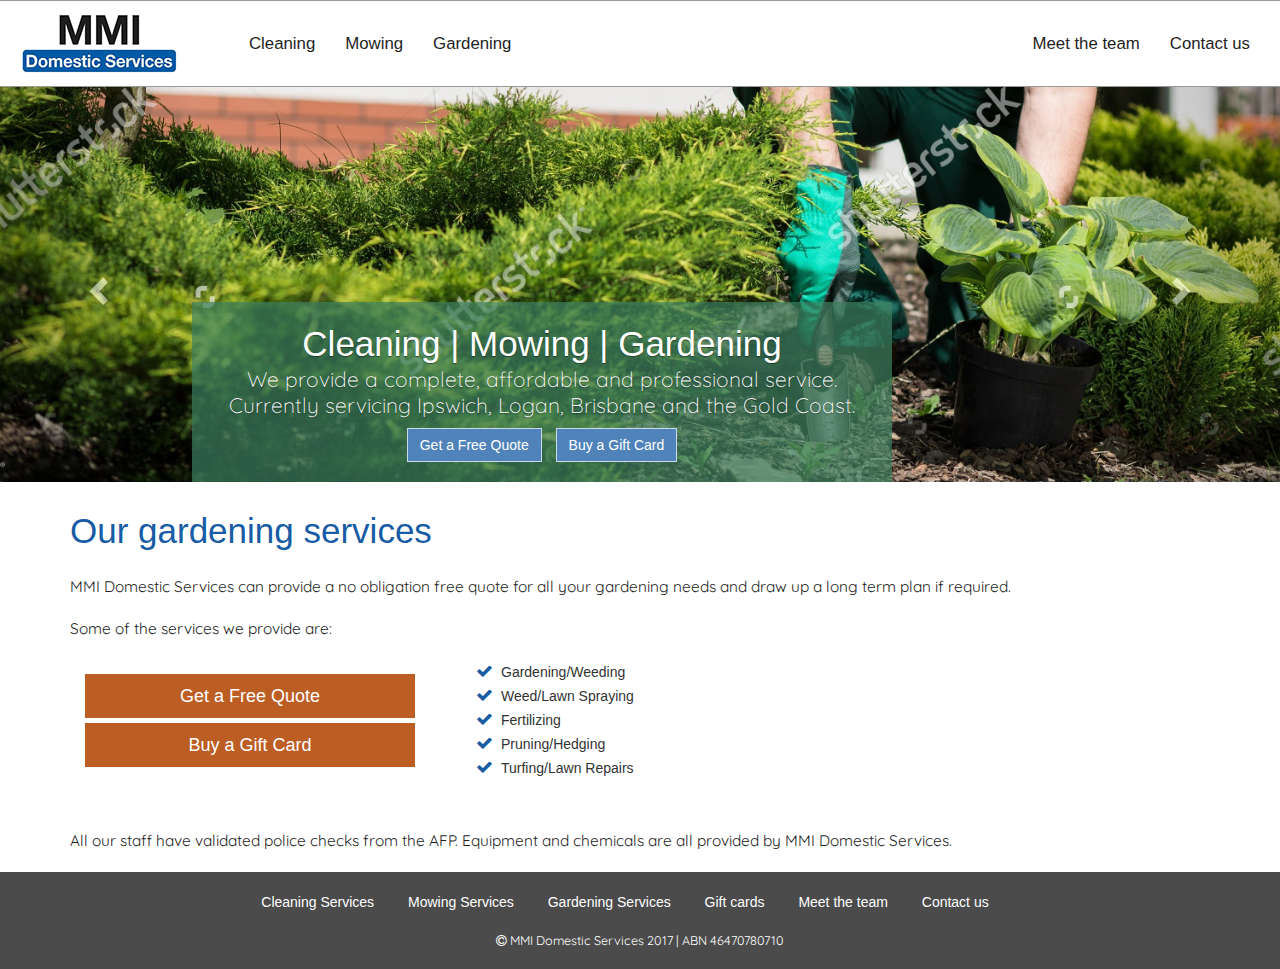
<file: gardening.html>
<html>
    <head>

        <!-- METADATA -->
        <meta charset="utf-8">
        <meta http-equiv="X-UA-Compatible" content="IE=edge">
        <meta name="viewport" content="width=device-width, initial-scale=1">
        <!-- The above 3 meta tags *must* come first in the head; any other head content must come *after* these tags -->
        <meta name="description" content="">
        <meta name="author" content="">
    
        <!-- TITLE -->
        <title>MMI Domestic Services</title>

        <!-- LINKS AND SCRIPTS -->
        <link rel="stylesheet" type="text/css" href="https://maxcdn.bootstrapcdn.com/bootstrap/3.3.7/css/bootstrap.min.css">
        <link rel="stylesheet" type="text.css" href="https://maxcdn.bootstrapcdn.com/font-awesome/4.7.0/css/font-awesome.min.css">
        <link rel="stylesheet" type="text/css" href="public/stylesheets/mmi.css">
        <link rel="stylesheet" type="text/css" href="public/stylesheets/responsive.css">
        <link rel="stylesheet" type="text/css" href="public/stylesheets/carousel.css">
        <script src="https://code.jquery.com/jquery-3.1.1.min.js" integrity="sha256-hVVnYaiADRTO2PzUGmuLJr8BLUSjGIZsDYGmIJLv2b8=" crossorigin="anonymous"></script>
        <script src="https://maxcdn.bootstrapcdn.com/bootstrap/3.3.7/js/bootstrap.min.js"></script>
    
    
        <!-- HTML5 shim and Respond.js for IE8 support of HTML5 elements and media queries -->
        <!--[if lt IE 9]>
          <script src="https://oss.maxcdn.com/html5shiv/3.7.3/html5shiv.min.js"/>
          <script src="https://oss.maxcdn.com/respond/1.4.2/respond.min.js"/>
        <![endif]-->
    </head>
    
    <body>        
        
        <!-- NAVIGATION MENU --> 
        <nav class="navbar-default">
            <div class="container-fluid">
                <div>
                    <!-- Logo -->
                    <a href="index.html"><img id="brandLogoNav" class="img-responsive" src="public/images/mmi-logo-horizontal.png"></a>
                </div>
                <!-- Brand and toggle get grouped for better mobile display -->
                <div class="navbar-header">
                    <button type="button" class="navbar-toggle collapsed" data-toggle="collapse" data-target="#hamburger" aria-expanded="false">
                        <span class="sr-only">Toggle navigation</span>
                        <span class="icon-bar"></span>
                        <span class="icon-bar"></span>
                        <span class="icon-bar"></span>
                    </button>
                </div>
                <!-- Collect the nav links, forms, and other content for toggling -->
                <div class="collapse navbar-collapse" id="hamburger">
                    <ul class="nav navbar-nav">
                        <li class="cleaning"><a href="cleaning.html">Cleaning</a></li>
                        <li class="mowing"><a href="mowing.html">Mowing</a></li>
                        <li class="gardening"><a href="gardening.html">Gardening</a></li>
                    </ul>
                    <ul class="nav navbar-nav navbar-right">
                        <li><a href="theteam.html">Meet the team</a></li>
                        <li><a href="contactus.html">Contact us</a></li>
                    </ul>
                </div><!-- /.navbar-collapse -->
            </div><!-- /.container-fluid -->
        </nav>
          
        <!-- CAROUSEL -->
        <div id="myCarousel" class="carousel slide" data-ride="carousel"> 
            <!-- Carousel Indicators -->
            <ol class="carousel-indicators">
                <li data-target="#myCarousel" data-slide-to="0" class="active"></li>
                <li data-target="#myCarousel" data-slide-to="1"></li>
                <li data-target="#myCarousel" data-slide-to="2"></li>
            </ol>
            <!-- Carousel Content -->
            <div class="carousel-inner">
                <div class="item active"> <img src="public/images/gardeningCarousel.jpg" style="width:100%" alt="First slide">
                    <div class="container">
                        <div class="carousel-caption gardeningCaption">
                            <h1>Cleaning | Mowing | Gardening</h1>
                            <p>We provide a complete, affordable and professional service.</p>
                            <p>Currently servicing Ipswich, Logan, Brisbane and the Gold Coast.</p>
                            <a class="btn btn-large btn-primary btnService" href="contactus.html" role="button">Get a Free Quote</a>
                            <a class="btn btn-large btn-primary btnService" href="giftcards.html" role="button">Buy a Gift Card</a>
                        </div>
                    </div>
                </div>
                <div class="item"> <img src="public/images/gardeningCarousel2.jpg" style="width:100%" data-src="" alt="Second    slide">
                    <div class="container">
                        <div class="carousel-caption gardeningCaption">
                            <h1>Cleaning | Mowing | Gardening</h1>
                            <p>We provide a complete, affordable and professional service.</p>
                            <p>Currently servicing Ipswich, Logan, Brisbane and the Gold Coast.</p>
                            <a class="btn btn-large btn-primary btnService" href="contactus.html" role="button">Get a Free Quote</a>
                            <a class="btn btn-large btn-primary btnService" href="giftcards.html" role="button">Buy a Gift Card</a>
                        </div>
                    </div>
                </div>
                <div class="item"> <img src="public/images/gardeningCarousel3.jpg" style="width:100%" data-src="" alt="Third slide">
                    <div class="container">
                        <div class="carousel-caption gardeningCaption">
                            <h1>Cleaning | Mowing | Gardening</h1>
                            <p>We provide a complete, affordable and professional service.</p>
                            <p>Currently servicing Ipswich, Logan, Brisbane and the Gold Coast.</p>
                            <a class="btn btn-large btn-primary btnService" href="contactus.html" role="button">Get a Free Quote</a>
                            <a class="btn btn-large btn-primary btnService" href="giftcards.html" role="button">Buy a Gift Card</a>
                        </div>
                    </div>
                </div>
            </div>
            <a class="left carousel-control" href="#myCarousel" data-slide="prev">
                <span class="glyphicon glyphicon-chevron-left"></span>
            </a> 
            <a class="right carousel-control" href="#myCarousel" data-slide="next">
                <span class="glyphicon glyphicon-chevron-right"></span>
            </a>
        </div>

        <!-- MAIN CONTENT -->
        <div class="container">
            <div class="row">
                <div class="col-md-12">
                    <h1>Our gardening services</h1>
                    <p>MMI Domestic Services can provide a no obligation free quote for all your gardening needs and draw up a long term plan if required.</p>
                    <p>Some of the services we provide are:</p> 
                </div>
                <!-- Tab Buttons -->
                <div class="tabbable col-md-4 col-sm-12">
                    <!-- <div class="col-md-12 col-sm-6">
                        <a class="btn btn-lg btn-success btn-block" href="#gardening" data-toggle="tab">Gardening/Weeding</a>
                        <a class="btn btn-lg btn-success btn-block" href="#spraying" data-toggle="tab">Weed/Lawn Spraying</a>
                        <a class="btn btn-lg btn-success btn-block" href="#fertilizing" data-toggle="tab">Fertilizing</a>
                        <a class="btn btn-lg btn-success btn-block" href="#pruning" data-toggle="tab">Pruning/Hedging</a>
                    </div> -->
                    <div class="col-md-12">
                        <!-- <a class="btn btn-lg btn-success btn-block" href="#turfing" data-toggle="tab">Turfing/Lawn Repairs</a> -->
                        <a class="btn btn-lg btn-warning btn-block" href="contactus.html">Get a Free Quote</a>
                        <a class="btn btn-lg btn-warning btn-block" href="giftcards.html">Buy a Gift Card</a>
                    </div>
                </div>
                <div class="tab-content col-md-8">
                    <div>
                        <ul>
                            <li>Gardening/Weeding</li>
                            <li>Weed/Lawn Spraying</li>
                            <li>Fertilizing</li>
                            <li>Pruning/Hedging</li>
                            <li>Turfing/Lawn Repairs</li>
                        </ul>
                    </div>
                </div>
                <div class="col-md-12">
                    <p>All our staff have validated police checks from the AFP. Equipment and chemicals are all provided by MMI Domestic Services.</p>
                </div>
                <!-- /tabs -->
            </div>
        </div>

        <!-- FOOTER -->
        <div class="container-fluid" id="footer">
            <div class="row">
                <div class="container">
                    <div class="row">
                        <div class="col-md-12">
                            <ul class="row">
                                <li><a href="cleaning.html">Cleaning Services</a></li>
                                <li><a href="mowing.html">Mowing Services</a></li>
                                <li><a href="cleaning.html">Gardening Services</a></li>
                                <li><a href="giftcards.html">Gift cards</a></li>
                                <li><a href="theteam.html">Meet the team</a></li>
                                <li><a href="contactus.html">Contact us</a></li>
                            </ul>   
                        </div> 
                        <div class="col-md-12">
                            <p><i class="fa fa-copyright" aria-hidden="true"></i> MMI Domestic Services 2017 | ABN 46470780710</p>  
                        </div>
                    </div>
                </div>
            </div>
        </div>

        <!-- CAROUSEL SCRIPT -->
        <script src="public/scripts/carousel.js"></script>

    </body>
</html>
</file>
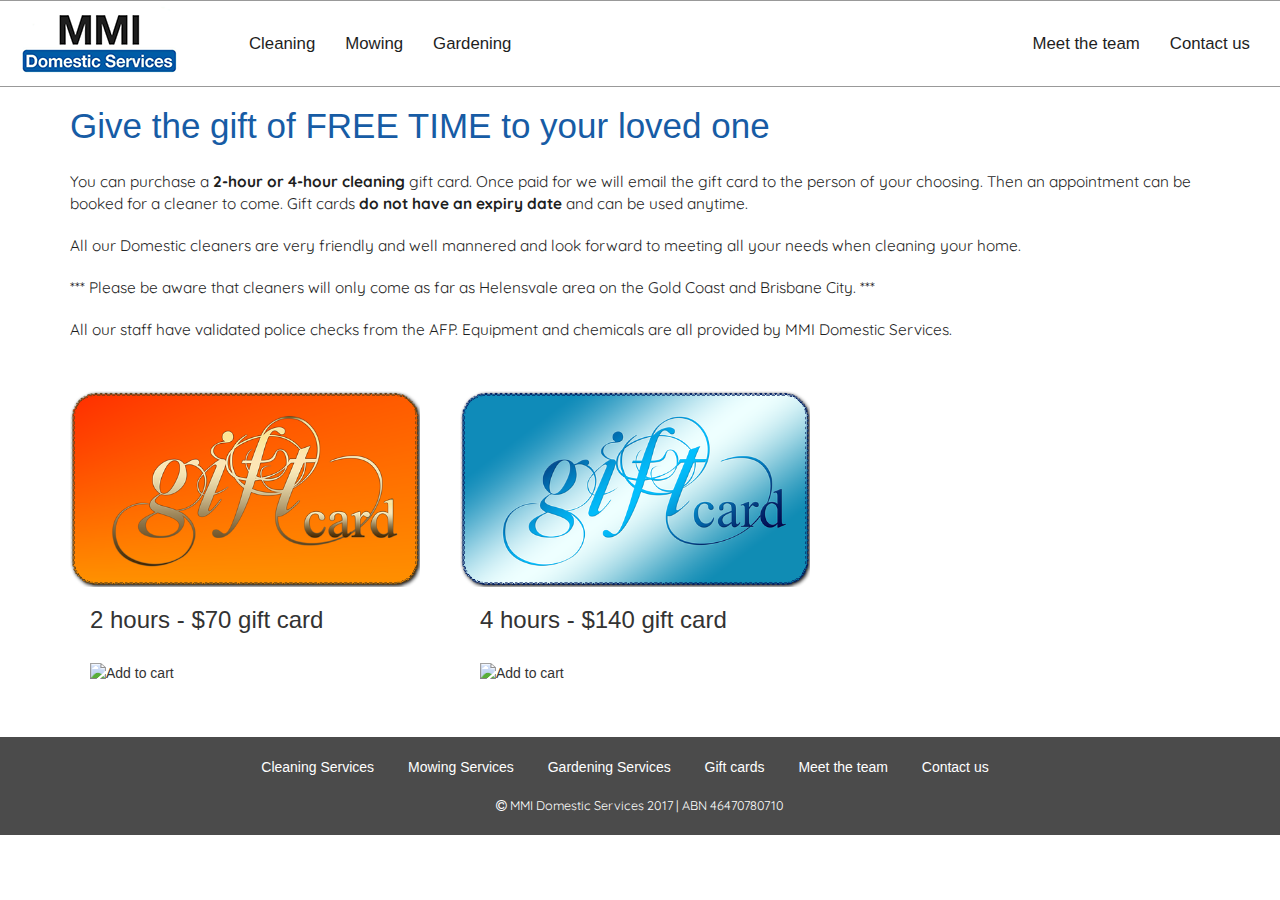
<file: giftcards.html>
<html>
    <head>

        <!-- METADATA -->
        <meta charset="utf-8">
        <meta http-equiv="X-UA-Compatible" content="IE=edge">
        <meta name="viewport" content="width=device-width, initial-scale=1">
        <!-- The above 3 meta tags *must* come first in the head; any other head content must come *after* these tags -->
        <meta name="description" content="">
        <meta name="author" content="">
    
        <!-- TITLE -->
        <title>MMI Domestic Services</title>

        <!-- LINKS AND SCRIPTS -->
        <link rel="stylesheet" type="text/css" href="https://maxcdn.bootstrapcdn.com/bootstrap/3.3.7/css/bootstrap.min.css">
        <link rel="stylesheet" type="text.css" href="https://maxcdn.bootstrapcdn.com/font-awesome/4.7.0/css/font-awesome.min.css">
        <link rel="stylesheet" type="text/css" href="public/stylesheets/mmi.css">
        <link rel="stylesheet" type="text/css" href="public/stylesheets/responsive.css">
        <link rel="stylesheet" type="text/css" href="public/stylesheets/carousel.css">
        <script src="https://code.jquery.com/jquery-3.1.1.min.js" integrity="sha256-hVVnYaiADRTO2PzUGmuLJr8BLUSjGIZsDYGmIJLv2b8=" crossorigin="anonymous"></script>
    
        <!-- HTML5 shim and Respond.js for IE8 support of HTML5 elements and media queries -->
        <!--[if lt IE 9]>
          <script src="https://oss.maxcdn.com/html5shiv/3.7.3/html5shiv.min.js"/>
          <script src="https://oss.maxcdn.com/respond/1.4.2/respond.min.js"/>
        <![endif]-->
    </head>

    <body>        
        
        <!-- NAVIGATION MENU -->
        <nav class="navbar-default">
            <div class="container-fluid">
                <div>
                    <!-- Logo -->
                    <a href="index.html"><img id="brandLogoNav" class="img-responsive" src="public/images/mmi-logo-horizontal.png"></a>
                </div>
                <!-- Brand and toggle get grouped for better mobile display -->
                <div class="navbar-header">
                    <button type="button" class="navbar-toggle collapsed" data-toggle="collapse" data-target="#hamburger" aria-expanded="false">
                        <span class="sr-only">Toggle navigation</span>
                        <span class="icon-bar"></span>
                        <span class="icon-bar"></span>
                        <span class="icon-bar"></span>
                    </button>
                </div>
                <!-- Collect the nav links, forms, and other content for toggling -->
                <div class="collapse navbar-collapse" id="hamburger">
                    <ul class="nav navbar-nav">
                        <li class="cleaning"><a href="cleaning.html">Cleaning</a></li>
                        <li class="mowing"><a href="mowing.html">Mowing</a></li>
                        <li class="gardening"><a href="gardening.html">Gardening</a></li>
                    </ul>
                    <ul class="nav navbar-nav navbar-right">
                        <li><a href="theteam.html">Meet the team</a></li>
                        <li><a href="contactus.html">Contact us</a></li>
                    </ul>
                </div><!-- /.navbar-collapse -->
            </div><!-- /.container-fluid -->
        </nav>
      
        <!-- MAIN CONTENT -->
        <div class="container">
            <div class="row">
                <div class="col-md-12">
                    <h1>Give the gift of FREE TIME to your loved one</h1>
                    <p>You can purchase a <strong>2-hour or 4-hour cleaning</strong> gift card. Once paid for we will email the gift card to the person of your choosing. Then an appointment can be booked for a cleaner to come. Gift cards <strong>do not have an expiry date</strong> and can be used anytime.</p>
                    <p>All our Domestic cleaners are very friendly and well mannered and look forward to meeting all your needs when cleaning your home.</p>
                    <p> *** Please be aware that cleaners will only come as far as Helensvale area on the Gold Coast and Brisbane City. ***</p>
                    <p>All our staff have validated police checks from the AFP. Equipment and chemicals are all provided by MMI Domestic Services.</p>
                </div>
            </div>
        </div>

        <!-- Gift Cards-->
        <div class="container" id="giftCards">
            <div class="row">
                <div class="col-md-6 col-lg-4 col-sm-6 giftCardContainer">
                    <form action="https://www.sandbox.paypal.com/cgi-bin/webscr" method="post">
                        <fieldset>
                            <input type="hidden" name="cmd" value="_cart" />
                            <input type="hidden" name="add" value="1" />
                            <input type="hidden" name="business" value="claudzonthehorizon@gmail.com" />
                            <input type="hidden" name="item_name" value="$70 gift card" />
                            <input type="hidden" name="quantity" value="1" />
                            <input type="hidden" name="amount" value="70.00" />
                            <input type="hidden" name="currency_code" value="AUD" />
                            <img alt="$70 gift card" src="public/images/giftcard1.png" class="giftCard img-responsive">
                            <h3>2 hours - $70 gift card</h3>
                            <input type="image" name="submit" value="Add to cart" src="https://www.paypalobjects.com/webstatic/en_US/i/btn/png/btn_addtocart_120x26.png"/>
                        </fieldset>
                    </form>
                </div>
                <div class="col-md-6 col-lg-4 col-sm-6 giftCardContainer">
                    <form action="https://www.sandbox.paypal.com/cgi-bin/webscr" method="post">
                        <fieldset>
                            <input type="hidden" name="cmd" value="_cart" />
                            <input type="hidden" name="add" value="1" />
                            <input type="hidden" name="business" value="claudzonthehorizon@gmail.com" />
                            <input type="hidden" name="item_name" value="$140 gift card" />
                            <input type="hidden" name="quantity" value="1" />
                            <input type="hidden" name="amount" value="140.00" />
                            <input type="hidden" name="currency_code" value="AUD" />
                            <img alt="$70 gift card" src="public/images/giftcard2.png" class="giftCard img-responsive">
                            <h3 class="caption">4 hours - $140 gift card</h3>
                            <input type="image" name="submit" value="Add to cart" src="https://www.paypalobjects.com/webstatic/en_US/i/btn/png/btn_addtocart_120x26.png"/>
                        </fieldset>
                    </form>
                </div>
            </div>
        </div>

        <!-- FOOTER -->
        <div class="container-fluid" id="footer">
            <div class="row">
                <div class="container">
                    <div class="row">
                        <div class="col-md-12">
                            <ul class="row">
                                <li><a href="cleaning.html">Cleaning Services</a></li>
                                <li><a href="mowing.html">Mowing Services</a></li>
                                <li><a href="cleaning.html">Gardening Services</a></li>
                                <li><a href="giftcards.html">Gift cards</a></li>
                                <li><a href="theteam.html">Meet the team</a></li>
                                <li><a href="contactus.html">Contact us</a></li>
                            </ul>   
                        </div> 
                        <div class="col-md-12">
                            <p><i class="fa fa-copyright" aria-hidden="true"></i> MMI Domestic Services 2017 | ABN 46470780710</p>  
                        </div>
                    </div>
                </div>
            </div>
        </div>

        <!-- PAYPAL MINICART SCRIPT -->
        <script src="public/scripts/minicart.js"></script>
        <script>
            paypal.minicart.render({
                strings:{
                    button:'Buy now'
                    ,buttonAlt: "Total"
                    ,subtotal: 'Total:'
                    ,empty: 'There are no products in the cart'
                }
            });
            paypal.minicart.cart.on('checkout', function (evt) {
                var items = this.items(),
                    len = items.length,
                    total = 0,
                    i;
                // Count the number of each item in the cart
                for (i = 0; i < len; i++) {
                    total += items[i].get('quantity');
                }
            });
        </script>

    </body>
</html>
</file>
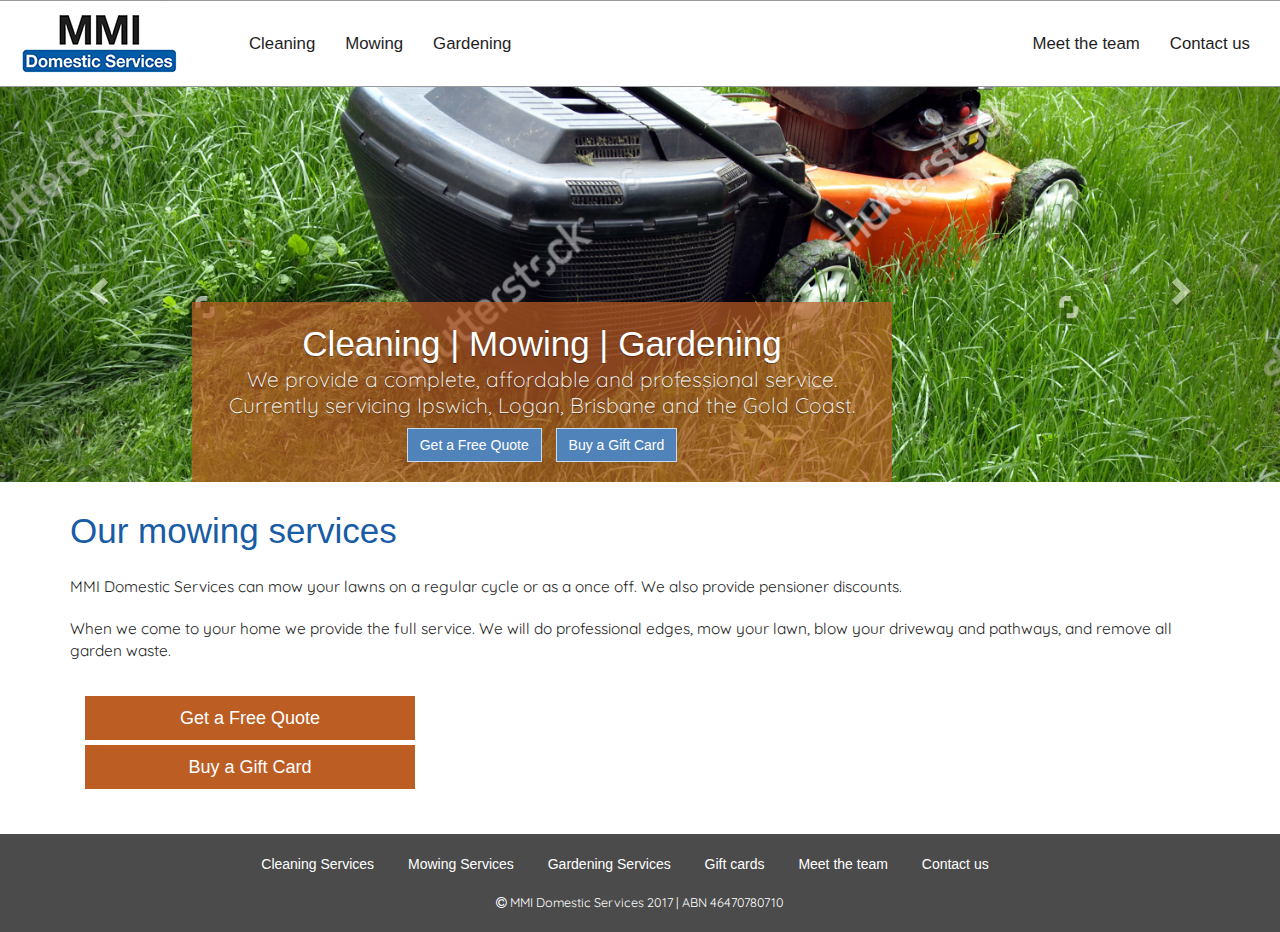
<file: mowing.html>
<html>
    <head>

        <!-- METADATA -->
        <meta charset="utf-8">
        <meta http-equiv="X-UA-Compatible" content="IE=edge">
        <meta name="viewport" content="width=device-width, initial-scale=1">
        <!-- The above 3 meta tags *must* come first in the head; any other head content must come *after* these tags -->
        <meta name="description" content="">
        <meta name="author" content="">
    
        <!-- TITLE -->
        <title>MMI Domestic Services</title>
    
        <!-- LINKS AND SCRIPTS -->
        <link rel="stylesheet" type="text/css" href="https://maxcdn.bootstrapcdn.com/bootstrap/3.3.7/css/bootstrap.min.css">
        <link rel="stylesheet" type="text.css" href="https://maxcdn.bootstrapcdn.com/font-awesome/4.7.0/css/font-awesome.min.css">
        <link rel="stylesheet" type="text/css" href="public/stylesheets/mmi.css">
        <link rel="stylesheet" type="text/css" href="public/stylesheets/responsive.css">
        <link rel="stylesheet" type="text/css" href="public/stylesheets/carousel.css">
        <script src="https://code.jquery.com/jquery-3.1.1.min.js" integrity="sha256-hVVnYaiADRTO2PzUGmuLJr8BLUSjGIZsDYGmIJLv2b8=" crossorigin="anonymous"></script>
        <script src="https://maxcdn.bootstrapcdn.com/bootstrap/3.3.7/js/bootstrap.min.js"></script>
    
    
        <!-- HTML5 shim and Respond.js for IE8 support of HTML5 elements and media queries -->
        <!--[if lt IE 9]>
          <script src="https://oss.maxcdn.com/html5shiv/3.7.3/html5shiv.min.js"/>
          <script src="https://oss.maxcdn.com/respond/1.4.2/respond.min.js"/>
        <![endif]-->
    </head>
  
    <body> 

        <!-- NAVIGATION MENU -->       
        <nav class="navbar-default">
            <div class="container-fluid">
                <div>
                    <!-- Logo -->
                    <a href="index.html"><img id="brandLogoNav" class="img-responsive" src="public/images/mmi-logo-horizontal.png"></a>
                </div>
                <!-- Brand and toggle get grouped for better mobile display -->
                <div class="navbar-header">
                    <button type="button" class="navbar-toggle collapsed" data-toggle="collapse" data-target="#hamburger" aria-expanded="false">
                        <span class="sr-only">Toggle navigation</span>
                        <span class="icon-bar"></span>
                        <span class="icon-bar"></span>
                        <span class="icon-bar"></span>
                    </button>
                </div>
                <!-- Collect the nav links, forms, and other content for toggling -->
                <div class="collapse navbar-collapse" id="hamburger">
                    <ul class="nav navbar-nav">
                        <li class="cleaning"><a href="cleaning.html">Cleaning</a></li>
                        <li class="mowing"><a href="mowing.html">Mowing</a></li>
                        <li class="gardening"><a href="gardening.html">Gardening</a></li>
                    </ul>
                    <ul class="nav navbar-nav navbar-right">
                        <li><a href="theteam.html">Meet the team</a></li>
                        <li><a href="contactus.html">Contact us</a></li>
                    </ul>
                </div><!-- /.navbar-collapse -->
            </div><!-- /.container-fluid -->
        </nav>

        <!-- CAROUSEL -->
        <div id="myCarousel" class="carousel slide" data-ride="carousel"> 
        <!-- Carousel Indicators -->
            <ol class="carousel-indicators">
                <li data-target="#myCarousel" data-slide-to="0" class="active"></li>
                <li data-target="#myCarousel" data-slide-to="1"></li>
                <li data-target="#myCarousel" data-slide-to="2"></li>
            </ol>
            <!-- Carousel Content -->
            <div class="carousel-inner">
                <div class="item active"> <img src="public/images/mowingCarousel.jpg" style="width:100%" alt="First slide">
                    <div class="container">
                        <div class="carousel-caption mowingCaption">
                            <h1>Cleaning | Mowing | Gardening</h1>
                            <p>We provide a complete, affordable and professional service.</p>
                            <p>Currently servicing Ipswich, Logan, Brisbane and the Gold Coast.</p>
                            <a class="btn btn-large btn-primary btnService" href="contactus.html" role="button">Get a Free Quote</a>
                            <a class="btn btn-large btn-primary btnService" href="giftcards.html" role="button">Buy a Gift Card</a>
                        </div>
                    </div>
                </div>
                <div class="item"> <img src="public/images/mowingCarousel2.jpg" style="width:100%" data-src="" alt="Second    slide">
                    <div class="container">
                        <div class="carousel-caption mowingCaption">
                            <h1>Cleaning | Mowing | Gardening</h1>
                            <p>We provide a complete, affordable and professional service.</p>
                            <p>Currently servicing Ipswich, Logan, Brisbane and the Gold Coast.</p>
                            <a class="btn btn-large btn-primary btnService" href="contactus.html" role="button">Get a Free Quote</a>
                            <a class="btn btn-large btn-primary btnService" href="giftcards.html" role="button">Buy a Gift Card</a>
                        </div>
                    </div>
                </div>
                <div class="item"> <img src="public/images/mowingCarousel3.jpg" style="width:100%" data-src="" alt="Third slide">
                    <div class="container">
                        <div class="carousel-caption mowingCaption">
                            <h1>Cleaning | Mowing | Gardening</h1>
                            <p>We provide a complete, affordable and professional service.</p>
                            <p>Currently servicing Ipswich, Logan, Brisbane and the Gold Coast.</p>
                            <a class="btn btn-large btn-primary btnService" href="contactus.html" role="button">Get a Free Quote</a>
                            <a class="btn btn-large btn-primary btnService" href="giftcards.html" role="button">Buy a Gift Card</a>
                        </div>
                    </div>
                </div>
            </div>
            <a class="left carousel-control" href="#myCarousel" data-slide="prev">
                <span class="glyphicon glyphicon-chevron-left"></span>
            </a> 
            <a class="right carousel-control" href="#myCarousel" data-slide="next">
                <span class="glyphicon glyphicon-chevron-right"></span>
            </a> 
        </div>

        <!-- MAIN CONTENT -->
        <div class="container">
            <div class="row">
                <div class="col-md-12">
                    <h1>Our mowing services</h1>
                    <p>MMI Domestic Services can mow your lawns on a regular cycle or as a once off. We also provide pensioner discounts.</p> 
                    <p>When we come to your home we provide the full service. We will do professional edges, mow your lawn, blow your driveway and pathways, and remove all garden waste.</p>
                </div>
                <!-- Tab Buttons -->
                <div class="tabbable col-md-4 col-sm-12">
                    <!--<div class="col-md-12 col-sm-6">
                        <a class="btn btn-lg btn-warning btn-block" href="#mowing" data-toggle="tab">Lawn Mowing</a>
                    </div>-->
                    <div class="col-md-12">
                        <a class="btn btn-lg btn-warning btn-block" href="contactus.html">Get a Free Quote</a>
                        <a class="btn btn-lg btn-warning btn-block" href="giftcards.html">Buy a Gift Card</a>
                    </div>
                </div>
                <!--<div class="tab-content col-md-8">
                    <div class="tab-pane active" id="mowing">

                    </div>
                </div>-->
                <!-- /tabs -->
            </div>
        </div>

        <!-- FOOTER -->
        <div class="container-fluid" id="footer">
            <div class="row">
                <div class="container">
                    <div class="row">
                        <div class="col-md-12">
                            <ul class="row">
                                <li><a href="cleaning.html">Cleaning Services</a></li>
                                <li><a href="mowing.html">Mowing Services</a></li>
                                <li><a href="cleaning.html">Gardening Services</a></li>
                                <li><a href="giftcards.html">Gift cards</a></li>
                                <li><a href="theteam.html">Meet the team</a></li>
                                <li><a href="contactus.html">Contact us</a></li>
                            </ul>   
                        </div> 
                        <div class="col-md-12">
                            <p><i class="fa fa-copyright" aria-hidden="true"></i> MMI Domestic Services 2017 | ABN 46470780710</p>  
                        </div>
                    </div>
                </div>
            </div>
        </div>

        <!-- CAROUSEL SCRIPT -->
        <script src="public/scripts/carousel.js"></script>

    </body>
</html>
</file>
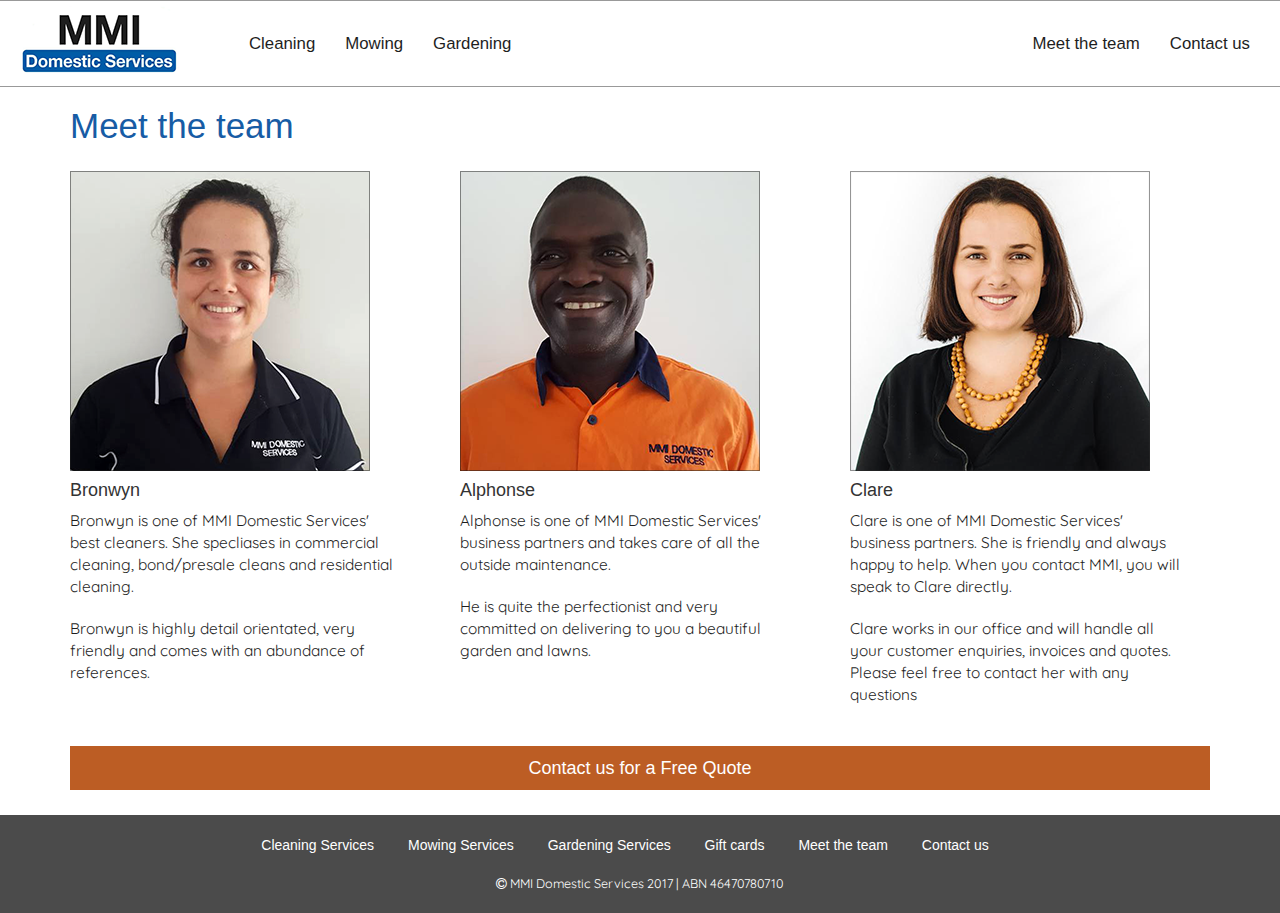
<file: theteam.html>
<html>
    <head>

        <!-- METADATA -->
        <meta charset="utf-8">
        <meta http-equiv="X-UA-Compatible" content="IE=edge">
        <meta name="viewport" content="width=device-width, initial-scale=1">
        <!-- The above 3 meta tags *must* come first in the head; any other head content must come *after* these tags -->
        <meta name="description" content="">
        <meta name="author" content="">
    
        <!-- TITLE -->    
        <title>MMI Domestic Services</title>

        <!-- LINKS AND SCRIPTS -->
        <link rel="stylesheet" type="text/css" href="https://maxcdn.bootstrapcdn.com/bootstrap/3.3.7/css/bootstrap.min.css">
        <link rel="stylesheet" type="text.css" href="https://maxcdn.bootstrapcdn.com/font-awesome/4.7.0/css/font-awesome.min.css">
        <link rel="stylesheet" type="text/css" href="public/stylesheets/mmi.css">
        <link rel="stylesheet" type="text/css" href="public/stylesheets/responsive.css">
        <link rel="stylesheet" type="text/css" href="public/stylesheets/carousel.css">
        <script src="https://code.jquery.com/jquery-3.1.1.min.js" integrity="sha256-hVVnYaiADRTO2PzUGmuLJr8BLUSjGIZsDYGmIJLv2b8=" crossorigin="anonymous"></script>
        <script src="https://maxcdn.bootstrapcdn.com/bootstrap/3.3.7/js/bootstrap.min.js"></script>
    

        <!-- HTML5 shim and Respond.js for IE8 support of HTML5 elements and media queries -->
        <!--[if lt IE 9]>
          <script src="https://oss.maxcdn.com/html5shiv/3.7.3/html5shiv.min.js"/>
          <script src="https://oss.maxcdn.com/respond/1.4.2/respond.min.js"/>
        <![endif]-->
    </head>
    
    <body>  

        <!-- NAVIGATION MENU -->    
        <nav class="navbar-default">
            <div class="container-fluid">
                <div>
                    <!-- Logo -->
                    <a href="index.html"><img id="brandLogoNav" class="img-responsive" src="public/images/mmi-logo-horizontal.png"></a>
                </div>
                <!-- Brand and toggle get grouped for better mobile display -->
                <div class="navbar-header">
                    <button type="button" class="navbar-toggle collapsed" data-toggle="collapse" data-target="#hamburger" aria-expanded="false">
                        <span class="sr-only">Toggle navigation</span>
                        <span class="icon-bar"></span>
                        <span class="icon-bar"></span>
                        <span class="icon-bar"></span>
                    </button>
                </div>
                <!-- Collect the nav links, forms, and other content for toggling -->
                <div class="collapse navbar-collapse" id="hamburger">
                    <ul class="nav navbar-nav">
                        <li class="cleaning"><a href="cleaning.html">Cleaning</a></li>
                        <li class="mowing"><a href="mowing.html">Mowing</a></li>
                        <li class="gardening"><a href="gardening.html">Gardening</a></li>
                    </ul> 
                    <ul class="nav navbar-nav navbar-right">
                        <li><a href="theteam.html">Meet the team</a></li>
                        <li><a href="contactus.html">Contact us</a></li>
                    </ul>
                </div><!-- /.navbar-collapse -->
            </div><!-- /.container-fluid -->
        </nav>

        <!-- MAIN CONTENT -->
        <div class="container">
            <div class="row">
                <div class="col-sm-12">
                    <h1>Meet the team</h1>
                </div>
                <div class="col-md-4 col-sm-6">
                    <div class="card" style="width: 33rem;">
                        <img class="card-img-top img-responsive" src="public/images/Bronwyn.png" alt="Bronwyn">
                        <div class="card-block">
                            <h4 class="card-title">Bronwyn</h4>
                            <p class="card-text">Bronwyn is one of MMI Domestic Services' best cleaners. She specliases in commercial cleaning, bond/presale cleans and residential cleaning.</p> 
                            <p>Bronwyn is highly detail orientated, very friendly and comes with an abundance of references.</p>
                        </div>
                    </div>
                </div>
                <div class="col-md-4 col-sm-6">
                    <div class="card" style="width: 33rem;">
                        <img class="card-img-top img-responsive" src="public/images/Alphonse.png" alt="Alphonse">
                        <div class="card-block">
                            <h4 class="card-title">Alphonse</h4>
                            <p class="card-text">Alphonse is one of MMI Domestic Services' business partners and takes care of all the outside maintenance.</p>
                            <p>He is quite the perfectionist and very committed on delivering to you a beautiful garden and lawns.</p>
                        </div>
                    </div>
                </div>
                <div class="col-md-4 col-sm-6">
                    <div class="card" style="width: 33rem;">
                        <img class="card-img-top img-responsive" src="public/images/Clare.png" alt="Clare">
                        <div class="card-block">
                            <h4 class="card-title">Clare</h4>
                            <p class="card-text">Clare is one of MMI Domestic Services' business partners. She is friendly and always happy to help. When you contact MMI, you will speak to Clare directly.</p> 
                            <p>Clare works in our office and will handle all your customer enquiries, invoices and quotes. Please feel free to contact her with any questions</p>
                        </div>
                    </div>
                </div>
                <div class="col-md-12 col-sm-12">
                    <a href="contactus.html" class="btn btn-lg btn-primary btn-warning btn-block">Contact us for a Free Quote</a>
                <br/>
                </div>
            </div>
        </div>

        <!-- FOOTER -->
        <div class="container-fluid" id="footer">
            <div class="row">
                <div class="container">
                    <div class="row">
                        <div class="col-md-12">
                            <ul class="row">
                                <li><a href="cleaning.html">Cleaning Services</a></li>
                                <li><a href="mowing.html">Mowing Services</a></li>
                                <li><a href="cleaning.html">Gardening Services</a></li>
                                <li><a href="giftcards.html">Gift cards</a></li>
                                <li><a href="theteam.html">Meet the team</a></li>
                                <li><a href="contactus.html">Contact us</a></li>
                            </ul>   
                        </div> 
                        <div class="col-md-12">
                            <p><i class="fa fa-copyright" aria-hidden="true"></i> MMI Domestic Services 2017 | ABN 46470780710</p>  
                        </div>
                    </div>
                </div>
            </div>
        </div>
    </body>
</html>
</file>
<file: public/stylesheets/responsive.css>
/* RESPONSIVE CSS
    -------------------------------------------------- */

@media only screen and (max-width : 1200px) { 
    .contactPhone {
        font-size:1.5em;
    }
    .contactPhone div {
        margin:25px 0;
    }
    .contactOther {
        font-size:1.7em;
    }
    #quote form span {
        font-size:1.3em;
    }
}
@media only screen and (max-width : 979px) {
    .contactPhone {
        font-size:1.4em;
    }
    .contactOther {
        font-size:1.7em;
    }
    #quote form span {
        font-size:1.3em;
    }
}
@media only screen and (min-width : 768px) and (max-width: 768px) { /* iPad Portrait specific */
    .navbar-default .navbar-nav>li>a {
        font-size:1.1em;
    }
    .mmiLogo {
        max-width: 150px;
    }
    .contactPhone {
        font-size:1em;
    }
    .contactOther {
        width:66.66%;
    }
    .contactOther img.mmiLogo {
        display:none;
    }
    #quote form span {
        font-size:1.3em;
    }
    .btnGiftCard {
        margin-top:30px;
    }
    .giftCardContainer {
        float:left; 
        width:50%;
    }
}
@media (max-width: 767px) {
    h1 {
        font-size:2em;
        text-align: center;
    }
    p {
        font-size: 1em
    }
    #hamburger {
        margin-top:80px;
    }
    .mmiLogo {
        display:none;
    }
    .contactPhone {
        display:none;
    } 
    .contactOther {
        font-size:1.5em;
    }
    #quote form span {
        font-size:1.3em;
    }  
}
</file>
<file: public/stylesheets/carousel.css>
/* CUSTOMIZE THE CAROUSEL
    -------------------------------------------------- */

.carousel {
    margin-bottom:10px;
}
.carousel-caption {
    background-color: rgba(23, 92, 165, 0.7);
    bottom:0px;
    padding: 20px 20px;
    right:20%;
    left:15%;
    max-width: 700px
}
.carousel-caption h1,
.carousel-caption p {
    color: #fff;
    text-shadow: 0 1px 1px rgba(0,0,0,.4);
    margin:0px;
    line-height: 1.25em;
}
.carousel-caption h1 {
    font-size: 2.5em;
    font-weight: 500;
}
.carousel-caption p {
    font-size: 21px;
    font-weight:300;
}
.carousel-caption .btnService {
    border:1px solid rgba(255,255,255,.7);
    margin:10px 5px 0 5px;
}
.carousel-indicators {
    bottom:-5px;
    display:none;
}
.mowingCaption.carousel-caption {
    background-color: rgba(188, 93, 36, 0.7);
}
.gardeningCaption.carousel-caption {
    background-color: rgba(61, 128, 95, 0.7);
}


/* RESPONSIVE CSS
    -------------------------------------------------- */

@media (max-width: 979px) {
    .carousel-caption h1 {
        font-size: 2.2em;
    }
    .carousel-caption p {
        font-size: 1.2em;
    }
}
@media (max-width: 767px) {
    .carousel-caption {
        background-color: rgba(23, 92, 165, 0.7);
    }
    .carousel-caption h1 {
        font-size: 1.4em;
    }
    .carousel-caption p {
        display:none;
    }
}
@media (max-width: 480px) {
    .carousel-caption {
        background-color: transparent;
    }
    .carousel-caption h1,
    .carousel-caption p {
        display:none;
    }
}
</file>
<file: public/stylesheets/mmi.css>
@import url(https://maxcdn.bootstrapcdn.com/font-awesome/4.7.0/css/font-awesome.min.css);
@import url('https://fonts.googleapis.com/css?family=Quicksand');


/* GENERAL
    -------------------------------------------------- */

body {
    font-family: "Helvetica Neue",Helvetica,Arial,sans-serif;
}
h1  {
    color:#175ca5;
    font-size: 2.5em;
    font-weight: regular;
    margin-bottom:25px;
}
p {
    color:#1e1e1e;
    font-size:1.1em;
    margin-bottom:20px;
    font-family:"Quicksand", "Helvetica Neue",Helvetica,Arial,sans-serif;;
}

/* NAVBAR (MENU)
    -------------------------------------------------- */

.navbar-default {
    padding:5px 0;
    background-color: #fff;
    border-top: solid 1px #999;
    border-bottom: solid 1px #999;
}
.navbar-header {
    display:inline-block;
    float:right;
}
.navbar-default .navbar-nav>li>a {
    color:#1e1e1e;
    font-size:1.2em;
    vertical-align: middle;
    line-height:45px;
} 


/* LOGOS
    -------------------------------------------------- */

#brandLogoNav {
    max-height:75px;
    display:inline-block;
    float:left;
    margin-right:50px;
}
.mmiLogo {
    max-width: 230px;
}


/* CONTACT DETAILS
    -------------------------------------------------- */

.contactPhone {
    font-size:2em;
    vertical-align:middle;
    color:#175ca5;
    text-align: center;
}
.contactPhone div {
    margin:22px 0;
}
.contactPhone span, .contactOther span {
    color:#1e1e1e;
}
.contactPhone a, .contactOther a {
    color:#175ca5;
}
.contactOther {
    font-size:2em;
    line-height:1.8em;
    vertical-align:middle;
    color:#175ca5;
    text-align: center;
    margin:30px 0;
}


/* BUTTONS
    -------------------------------------------------- */

.btn {
    border-radius:0px;
    border:none;
}
.btnSubmit {
    background:rgba(255,255,255,0.8);
}
.btnSubmit:hover {
    background:rgba(255,255,255,0.4);
}
.btnService {
    color:#fff;
    background:rgba(23,92,165,1);
    margin-bottom: 30px;
}
.btnService:hover {
    background:rgba(23,92,165,0.9);
}
.btn-primary, .btn-primary:hover, 
.btn-success, .btn-success:hover, 
.btn-warning, .btn-warning:hover {
    margin-bottom:5px;
}
.btn-primary {
    background:rgba(80,131,185,1);
}
.btn-primary:hover {
    background:rgba(80,131,185,0.8);
}
.btn-success {
    background:rgba(61,128,95,1);
}
.btn-success:hover {
    background:rgba(61,128,95,0.8);
}
.btn-warning {
    background:rgba(188,93,36,1);
}
.btn-warning:hover {
    background:rgba(188,93,36,0.8);
}


/* SERVICE CARDS (HOME PG)
    -------------------------------------------------- */

#services {
    padding:0 30px 40px 0;
}
.card {
    margin-bottom:25px;
}
.cardImg {
    border: solid 1px #ccc!important;
    opacity: 1.0;
    filter: alpha(opacity=100); /* For IE8 and earlier */
}
.cardImg:hover {
    opacity: 0.5;
    filter: alpha(opacity=50); /* For IE8 and earlier */
}


/* CUSTOMER QUOTES
    -------------------------------------------------- */

#quotes {
    text-align:center;
    margin-bottom:20px;
}


/* SERVICE TABS AND CONTENT
    -------------------------------------------------- */

.tabbable {
    margin-top:14px;
}
.tabbable, .tab-content {
    margin-bottom: 40px;
}
.tab-content h5 {
  color: #175ca5;
}
.tab-content ul {
  list-style: none;
  padding: 0 0 0 20px;
}
.tab-content li {
  padding-left: 1.5em;
}
.tab-content li:before {
  content: "\f00c"; /* FontAwesome Unicode */
  font-family: FontAwesome;
  font-size: 1.2em;
  display: inline-block;
  color: #175ca5;
  margin-left: -1.5em; /* same as padding-left set on li */
  width: 1.5em; /* same as padding-left set on li */
}
.tab-content li.cost:before {
  content: "\f155"; /* FontAwesome Unicode */
  font-family: FontAwesome;
  font-size: 1.2em
  display: inline-block;
  color: #175ca5;
  margin-left: -1.5em; /* same as padding-left set on li */
  width: 1.5em; /* same as padding-left set on li */
}


/* CONTACT US FORM (GET A FREE QUOTE)
    -------------------------------------------------- */

#quote {
    padding-bottom:15px;
}
#quote form span {
    color:#fff;
    font-size:1.6em;
    line-height: 1em;
}
.detailsForm, .cleaningForm, .mowingForm, .gardeningForm {
    padding-top:30px;
    padding-bottom:15px;
}
.detailsForm {
    background:rgba(153,153,153,1);
}
.cleaningForm {
    background:rgba(23,92,165,1);
}
.mowingForm {
    background:rgba(188,93,36,1);
}
.gardeningForm {
    background:rgba(61,128,95,1);
}
.form-group .form-control {
    color:#1e1e1e;
}
.formControlAsBG {
    background-color:#fff;
    display:block;
    width:100%;
    padding:6px 12px;
    line-height:1.42857143;
    border:1px solid #ccc;
    border-radius:4px;
    transition:border-color ease-in-out.15s, box-shadow ease-in-out.15s;
    margin:0;
}
.form-control::-webkit-input-placeholder { color: #1e1e1e; } 
.form-control:-moz-placeholder { color: #1e1e1e; } 
.form-control::-moz-placeholder { color: #1e1e1e; }
.form-control:-ms-input-placeholder { color: #1e1e1e; }


/* Custom Checkboxes */

input[type=checkbox] { display:none; } /* to hide the checkbox itself */
input[type=checkbox] + label:before {
  font-family: FontAwesome;
  display: inline-block;
}
input[type=checkbox] + label:before { content: "\f096"; color:#3d805f; font-weight:bold; font-size:1.3em; vertical-align:middle;} /* unchecked icon */
input[type=checkbox] + label:before { letter-spacing: 10px; } /* space between checkbox and label */
input[type=checkbox]:checked + label:before { content: "\f046"; color:#3d805f; font-weight:bold; font-size:1.3em; vertical-align: middle;} /* checked icon */
input[type=checkbox]:checked + label:before { letter-spacing: 7.5px; } /* allow space for check mark */
input[type=checkbox]:checked + label { color:#3d805f; font-weight:bold; }


/* GIFT CARDS
    -------------------------------------------------- */

#giftCards {
    margin-top:30px;
}
#giftCards input[type=image], #giftCards h3 {
    display:inline-block;
}
#giftCards h3 {
    float:left;
    margin-left:20px;
}
#giftCards input[type=image] {
    float:left;
    margin:20px;
}
.giftCardContainer {
    margin-bottom:20px;
}
.giftCard {
    max-width:350px;
}
.addToCart {
    background-image: https://www.paypalobjects.com/webstatic/en_US/i/btn/png/btn_addtocart_120x26.png;
}

/* MEET THE TEAM CARDS
    -------------------------------------------------- */
.card {
    margin-bottom:40px;
}


/* FOOTER
    -------------------------------------------------- */

#footer {
    background:rgba(30,30,30,0.8); 
}
#footer ul {
    padding:20px 10px 10px 10px;
    list-style: none;
}
#footer li {
    display:inline-block;
    padding-right:30px;    
}
#footer li a, #footer p {
    color:#fff;
    font-size:1em;
}
#footer p {
    font-size:0.9em;
}
#footer ul, #footer p {
    text-align: center;
}
</file>
